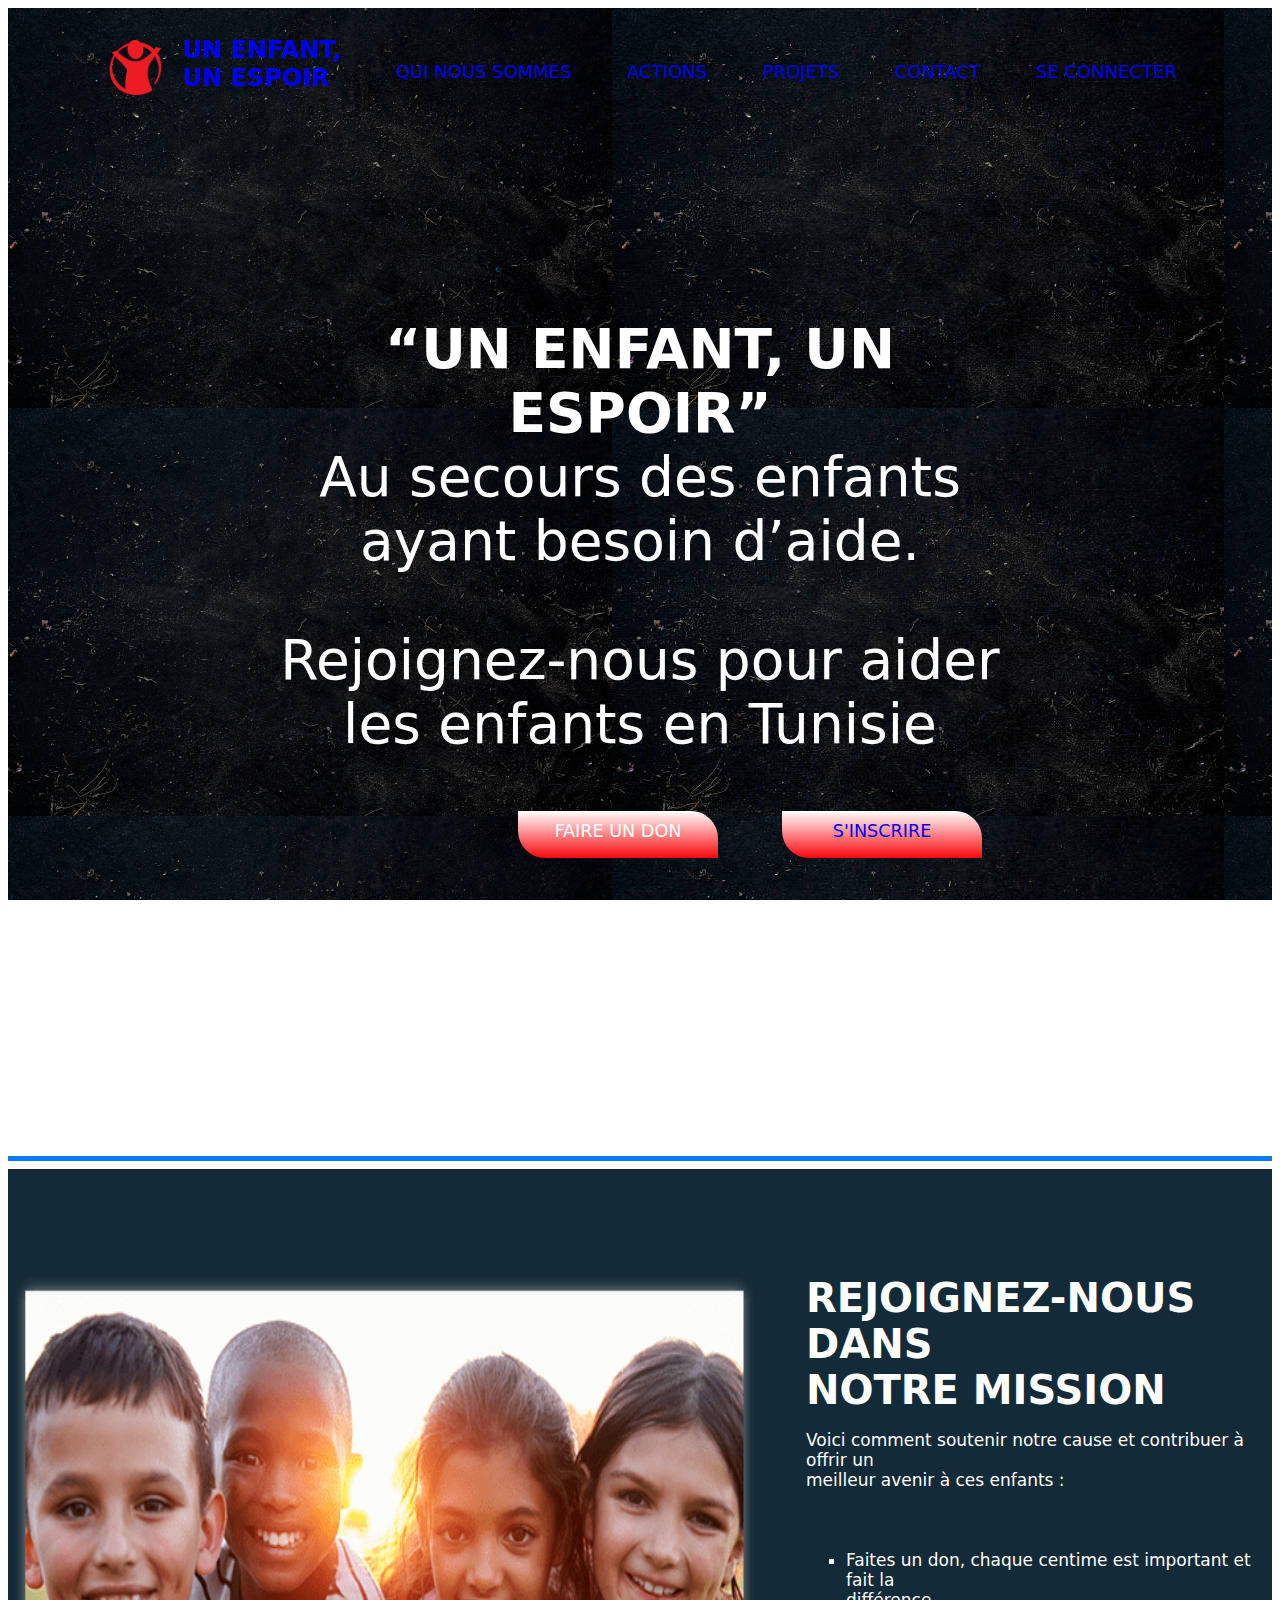
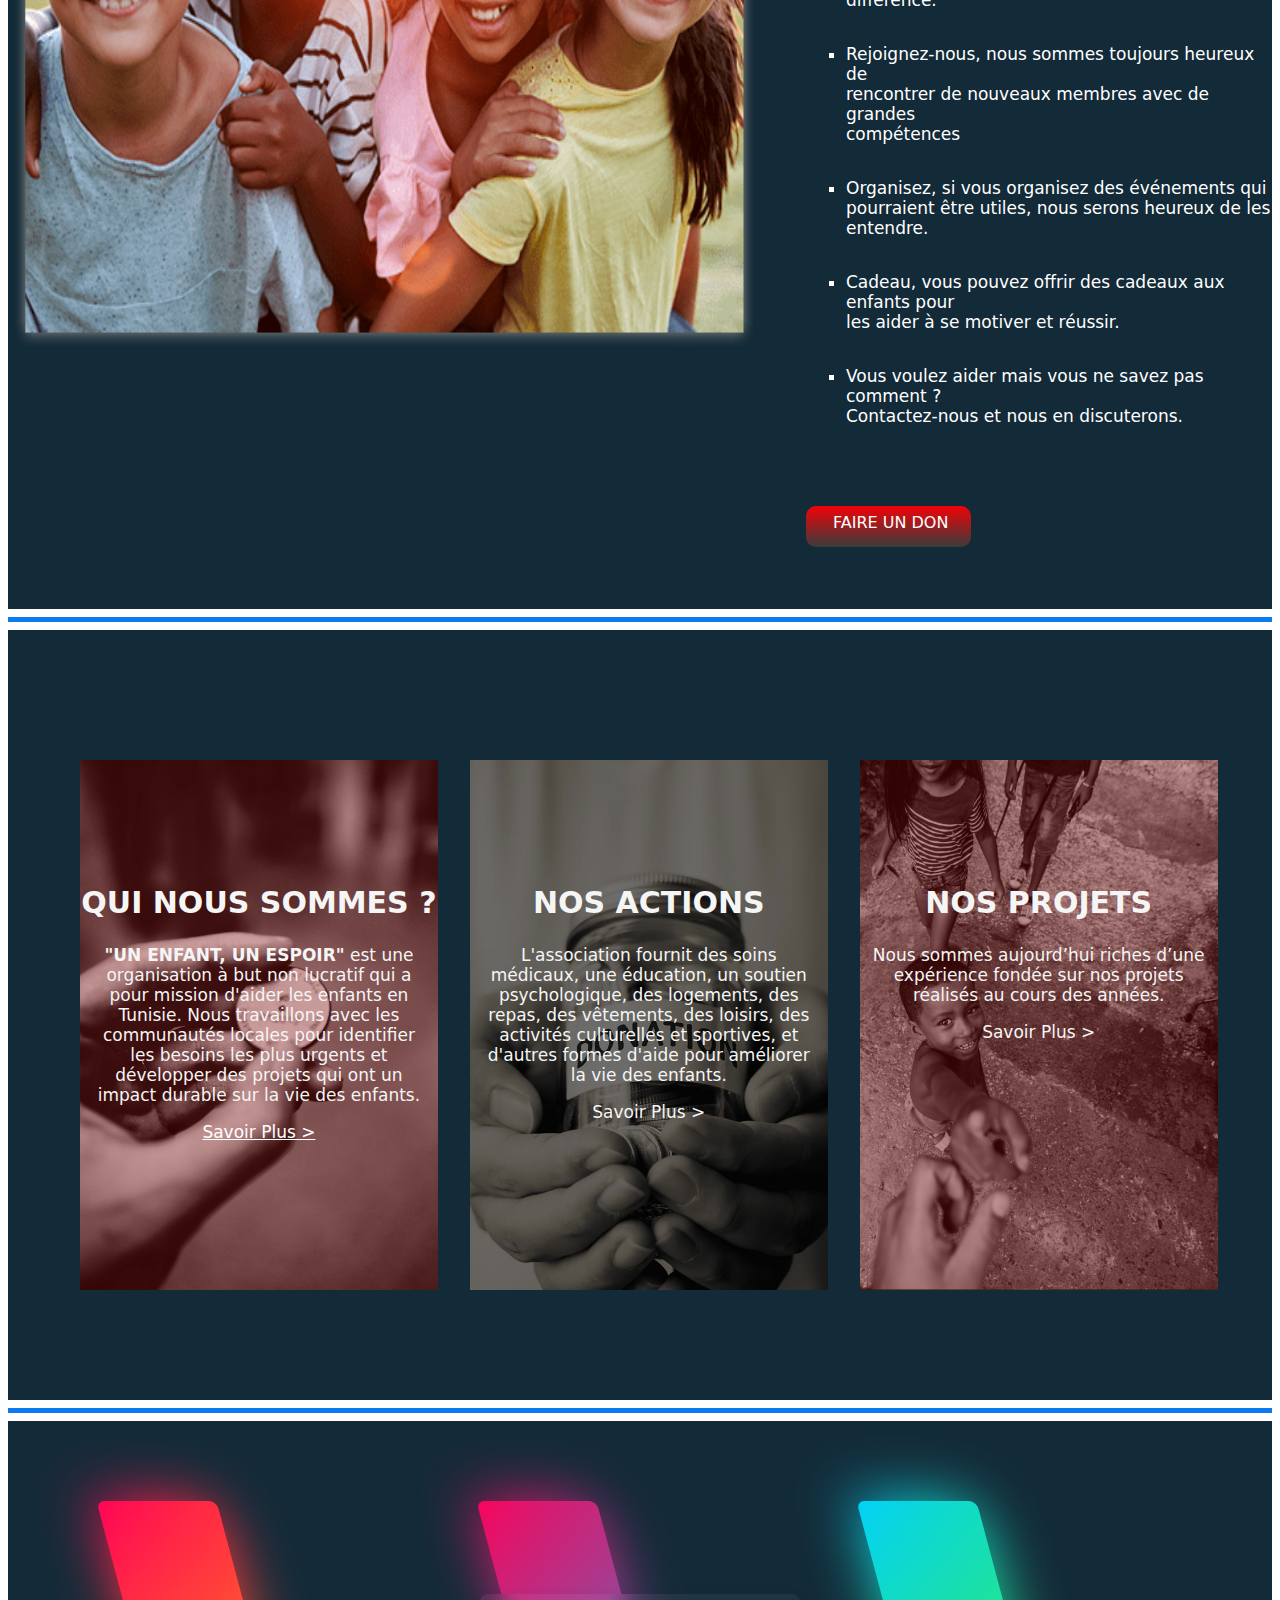
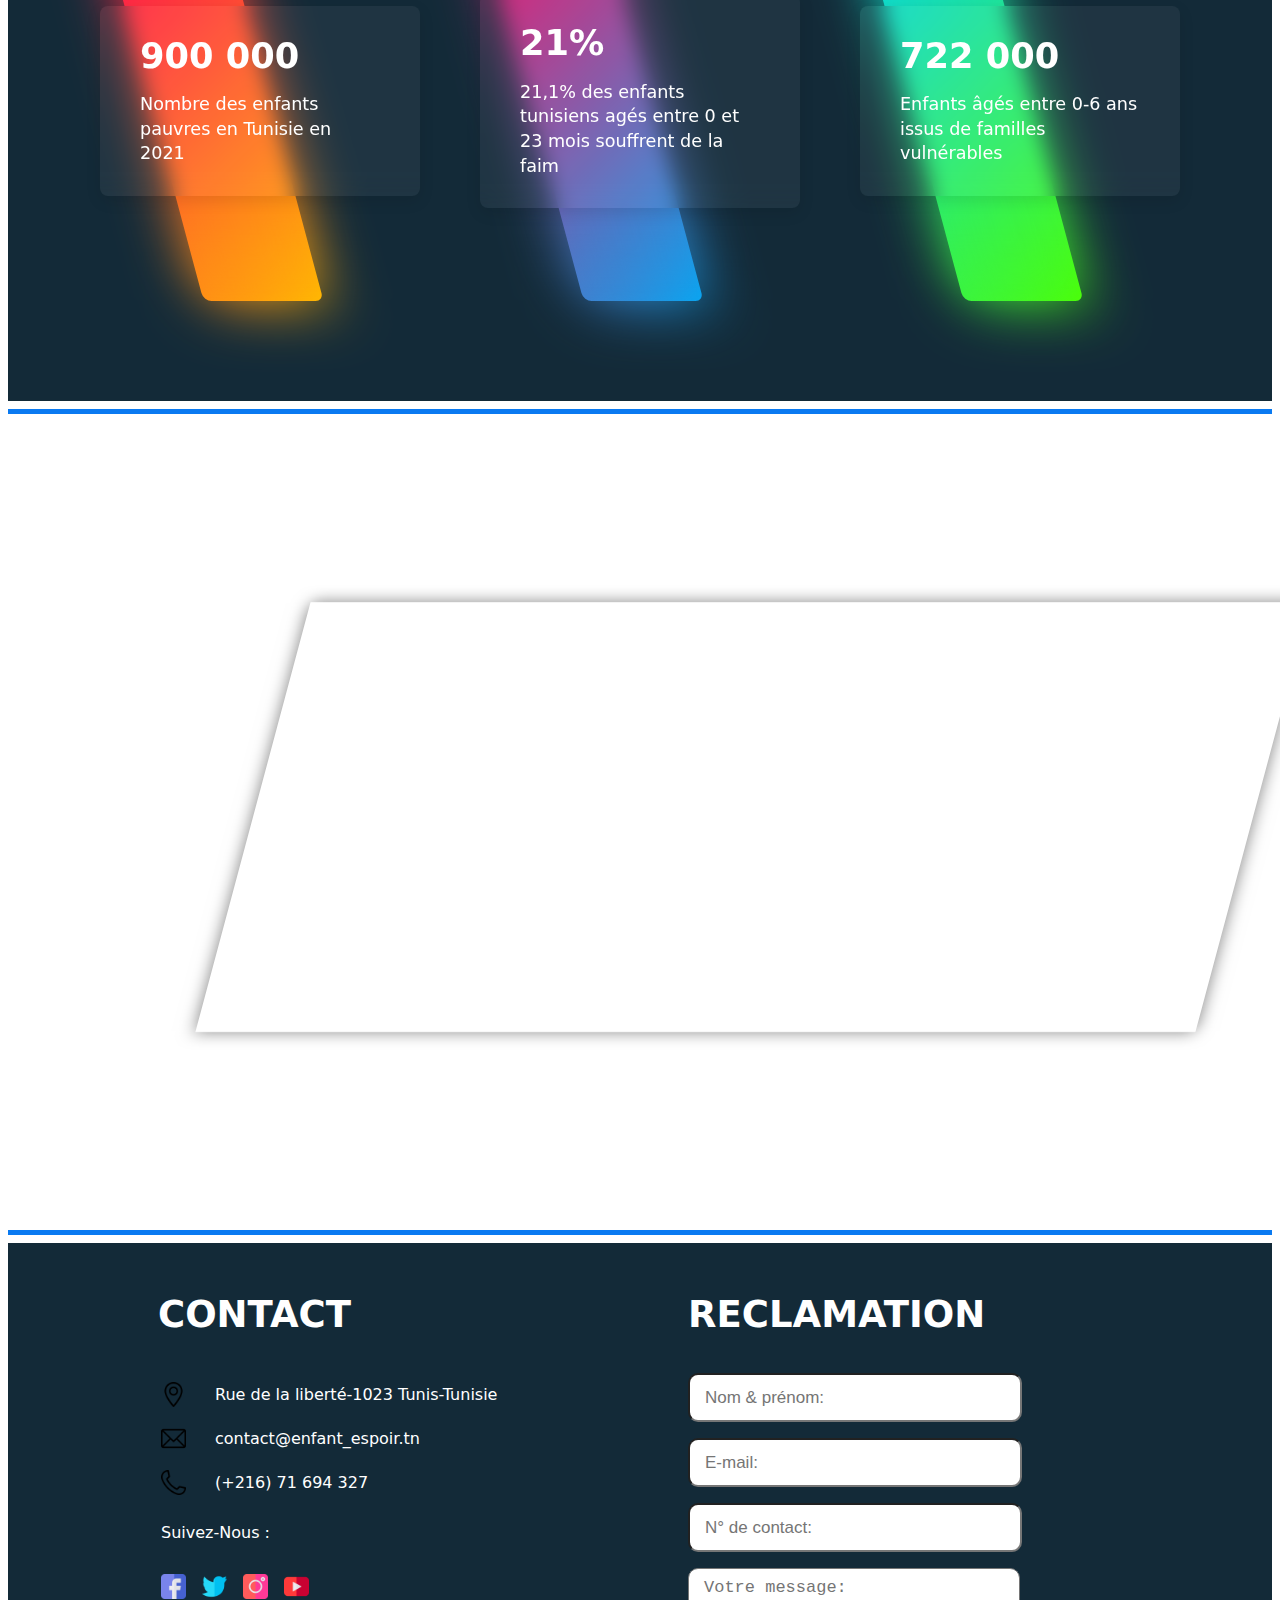
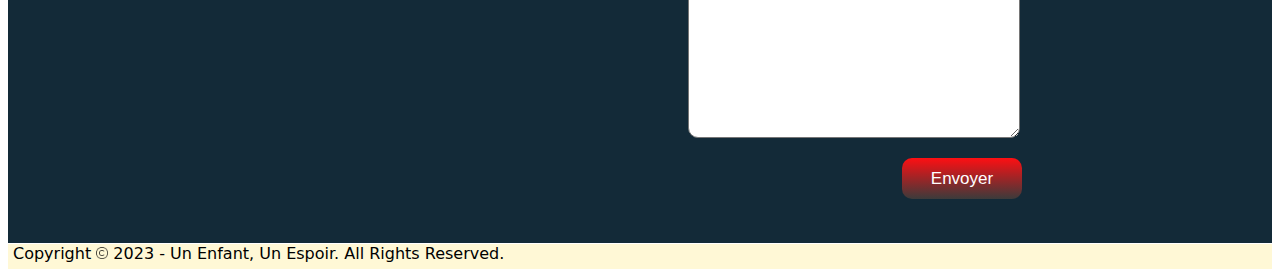
<file: index.html>
<!DOCTYPE html>
<html lang="fr" dir="ltr">
    <head>
        <title>Accueil</title>
        <meta charset="utf-8" />
        <link rel="stylesheet" href="style1.css">
        <link rel="stylesheet" href="style2.css">
    </head>
    <body class="page">
        <div class="header1">
            <div class="logo">
                <a href="index.html"><img src="logo.png" alt="logo" width="55px"></a>
            </div>
            <div class="title">
                <a href="index.html"><h2>UN ENFANT,<br/> UN ESPOIR</h2></a>
            </div>
            <div class="menu">
                <div class="flexbox_item"><a href="Qui_nous_sommes.html">QUI NOUS SOMMES</a></div>
                <div class="flexbox_item"><a href="actions.html">ACTIONS</a></div>
                <div class="flexbox_item"><a href="projets.html">PROJETS</a></div>
                <div class="flexbox_item"><a href="#ancre">CONTACT</a></div>
                <div class="flexbox_item"><a href="connexion.html">SE CONNECTER</a></div>
            </div>
            <div class="page_title1">
                <p><strong><span>“UN ENFANT, UN<br/> ESPOIR”</span></strong><br/>
                    Au secours des enfants<br/> ayant besoin d’aide.<br/></p>
                    <p>Rejoignez-nous pour aider<br/> les enfants en Tunisie</p>
            </div>
            <div class="flexbox">
                <div class="donation_box">FAIRE UN DON</div>
                <div class="donation_box"><a href="inscription.html">S'INSCRIRE</a></div>
            </div>
        </div>
        <hr size="5" color="#0A7AF1" noshade />
        <div class="mission">
            <div><img src="image.png" alt="enfants" style="width: 750px; height: 700px;" /></div>
            <div>
                <p><strong><span>REJOIGNEZ-NOUS DANS<br/> NOTRE MISSION</span></strong></p>
                <p style="font-size: 17px;">Voici comment soutenir notre cause et contribuer à offrir un<br/> meilleur avenir à ces enfants :</p>
                <ul type="square" class="miss_flex">
                    <li>Faites un don, chaque centime est important et fait la<br/> différence. </li>
                    <li>Rejoignez-nous, nous sommes toujours heureux de<br/> rencontrer de nouveaux membres avec de grandes<br/> compétences</li>
                    <li>Organisez, si vous organisez des événements qui<br/> pourraient être utiles, nous serons heureux de les<br/> entendre.</li>
                    <li>Cadeau, vous pouvez offrir des cadeaux aux enfants pour<br/> les aider à se motiver et réussir.</li>
                    <li>Vous voulez aider mais vous ne savez pas comment ?<br/> Contactez-nous et nous en discuterons.</li>
                </ul>
                <div class="donation_box1"><p style="padding-top: 7px; padding-left: 27px;">FAIRE UN DON</p></div>
            </div>
        </div>
        <hr size="5" color="#0A7AF1" noshade />
        <div class="bilan">
            <div class="flexbox1">
                <div class="item1">
                    <div id="couleur">
                    <div class="item_txt">
                        <h2>QUI NOUS SOMMES ?</h2>
                        <p><strong>"UN ENFANT, UN ESPOIR"</strong> est une<br/> organisation à but non lucratif qui a<br/> pour mission d'aider les enfants en<br/> Tunisie. Nous travaillons avec les<br/> communautés locales pour identifier<br/> les besoins les plus urgents et<br/> développer des projets qui ont un<br/> impact durable sur la vie des enfants.</p>
                        <p><a href="Qui_nous_sommes.html" style="color: white;">Savoir Plus ></a></p>
                    </div>
                </div>
                </div>
                <div class="item2">
                    <div id="couleur1">
                    <div class="item_txt">
                        <h2>NOS ACTIONS</h2>
                        <p>L'association fournit des soins<br/> médicaux, une éducation, un soutien<br/> psychologique, des logements, des<br/> repas, des vêtements, des loisirs, des<br/> activités culturelles et sportives, et<br/> d'autres formes d'aide pour améliorer<br/> la vie des enfants.</p>
                        <p>Savoir Plus ></p>
                    </div>
                    </div>
                </div>
                <div class="item3">
                    <div id="couleur">
                    <div class="item_txt">
                        <h2>NOS PROJETS</h2>
                        <p>Nous sommes aujourd’hui riches d’une<br/> expérience fondée sur nos projets<br/> réalisés au cours des années.</p>
                        <p>Savoir Plus ></p>
                    </div>
                    </div>
                </div>
            </div>
        </div>
        <hr size="5" color="#0A7AF1" noshade />
        <div class="statistique">
            <div class="stat_container">
                <div class="stat_box">
                    <span></span>
                    <div class="stat_content">
                        <p><strong>900 000</strong></p>
                        <p>Nombre des enfants pauvres en Tunisie en 2021</p>
                    </div>
                </div>
                <div class="stat_box">
                    <span></span>
                    <div class="stat_content">
                        <p><strong>21%</strong></p>
                        <p>21,1% des enfants tunisiens agés entre 0 et 23 mois souffrent de la faim</p>
                    </div>
                </div>
                <div class="stat_box">
                    <span></span>
                    <div class="stat_content">
                        <p><strong>722 000</strong></p>
                        <p>Enfants âgés entre 0-6 ans issus de familles vulnérables</p>
                    </div>
                </div>
            </div>
        </div>
        <hr size="5" color="#0A7AF1" noshade />
        <div class="quote">
            <div class="quote_box">
                <div class="quote_txt">
                    <p><strong>“Ce qui compte ce n'est pas ce que<br/> l'on donne, mais l'amour avec lequel<br/> on donne.”</strong></p>
                    <p>-Mother Theresa-</p>
                </div>
            </div>
        </div>
        <hr size="5" color="#0A7AF1" noshade />
        <a name="ancre"></a>
        <div class="contact">
            <div style="display: flex; justify-content: space-between;">
            <div class="contact_txt">
                <div style="font-size: 37px;  min-height: 80px;"><strong>CONTACT</strong></div>
                    <table>
                        <tr>
                            <td style="width: 50px; height: 40px;"><img src="adresse.png" alt="adresse" style="width: 25px;" ></td>
                            <td style="padding-bottom: 5px;">Rue de la liberté-1023 Tunis-Tunisie</td>
                        </tr>
                        <tr>
                            <td style="width: 50px; height: 40px;"><img src="email.png" alt="email" style="width: 25px;"></td>
                            <td style="padding-bottom: 5px;">contact@enfant_espoir.tn</td>
                        </tr>
                        <tr>
                            <td style="width: 50px; height: 40px;"><img src="telephone.png" alt="telephone" style="width: 25px;"></td>
                            <td style="padding-bottom: 5px;">(+216) 71 694 327</td>
                        </tr>
                    </table>
                    <div style="padding-left: 3px;">
                    <p>Suivez-Nous :</p>
                    <div style="display: flex; gap: 1em;">
                    <p><img src="facebook.png" alt="facebook" style="width: 25px;"></p>
                    <p><img src="twitter.png" alt="twitter" style="width: 25px;"></p>
                    <p><img src="instagram.png" alt="instagram" style="width: 25px;"></p>
                    <p><img src="youtube.png" alt="youtube" style="width: 25px;"></p>
                </div>
            </div>
                </div>
                <div class="reclamation_txt">
                    <div style="font-size: 37px;  min-height: 80px;"><strong>RECLAMATION</strong></div>
                    <div>
                        <form>
                            <div><input type="text" name="nom" placeholder="Nom & prénom:" /></div>
                            <div><input type="email" name="email" placeholder="E-mail:" /></div>
                            <div><input type="tel" name="numero" placeholder="N° de contact:" /></div>
                            <div><textarea name="commentaire" placeholder="Votre message:"></textarea></div>
                            <div><input type="submit" name="envoyer" value="Envoyer"></div>
                        </form>
                    </div>
                </div>
            </div>
            </div>
            <div class="copyright">
                <p>Copyright <img src="copyright.png" alt="copyright" style="width: 12px"> 2023 - Un Enfant, Un Espoir. All Rights Reserved.</p>
            </div>
    </body>
</html>
</file>
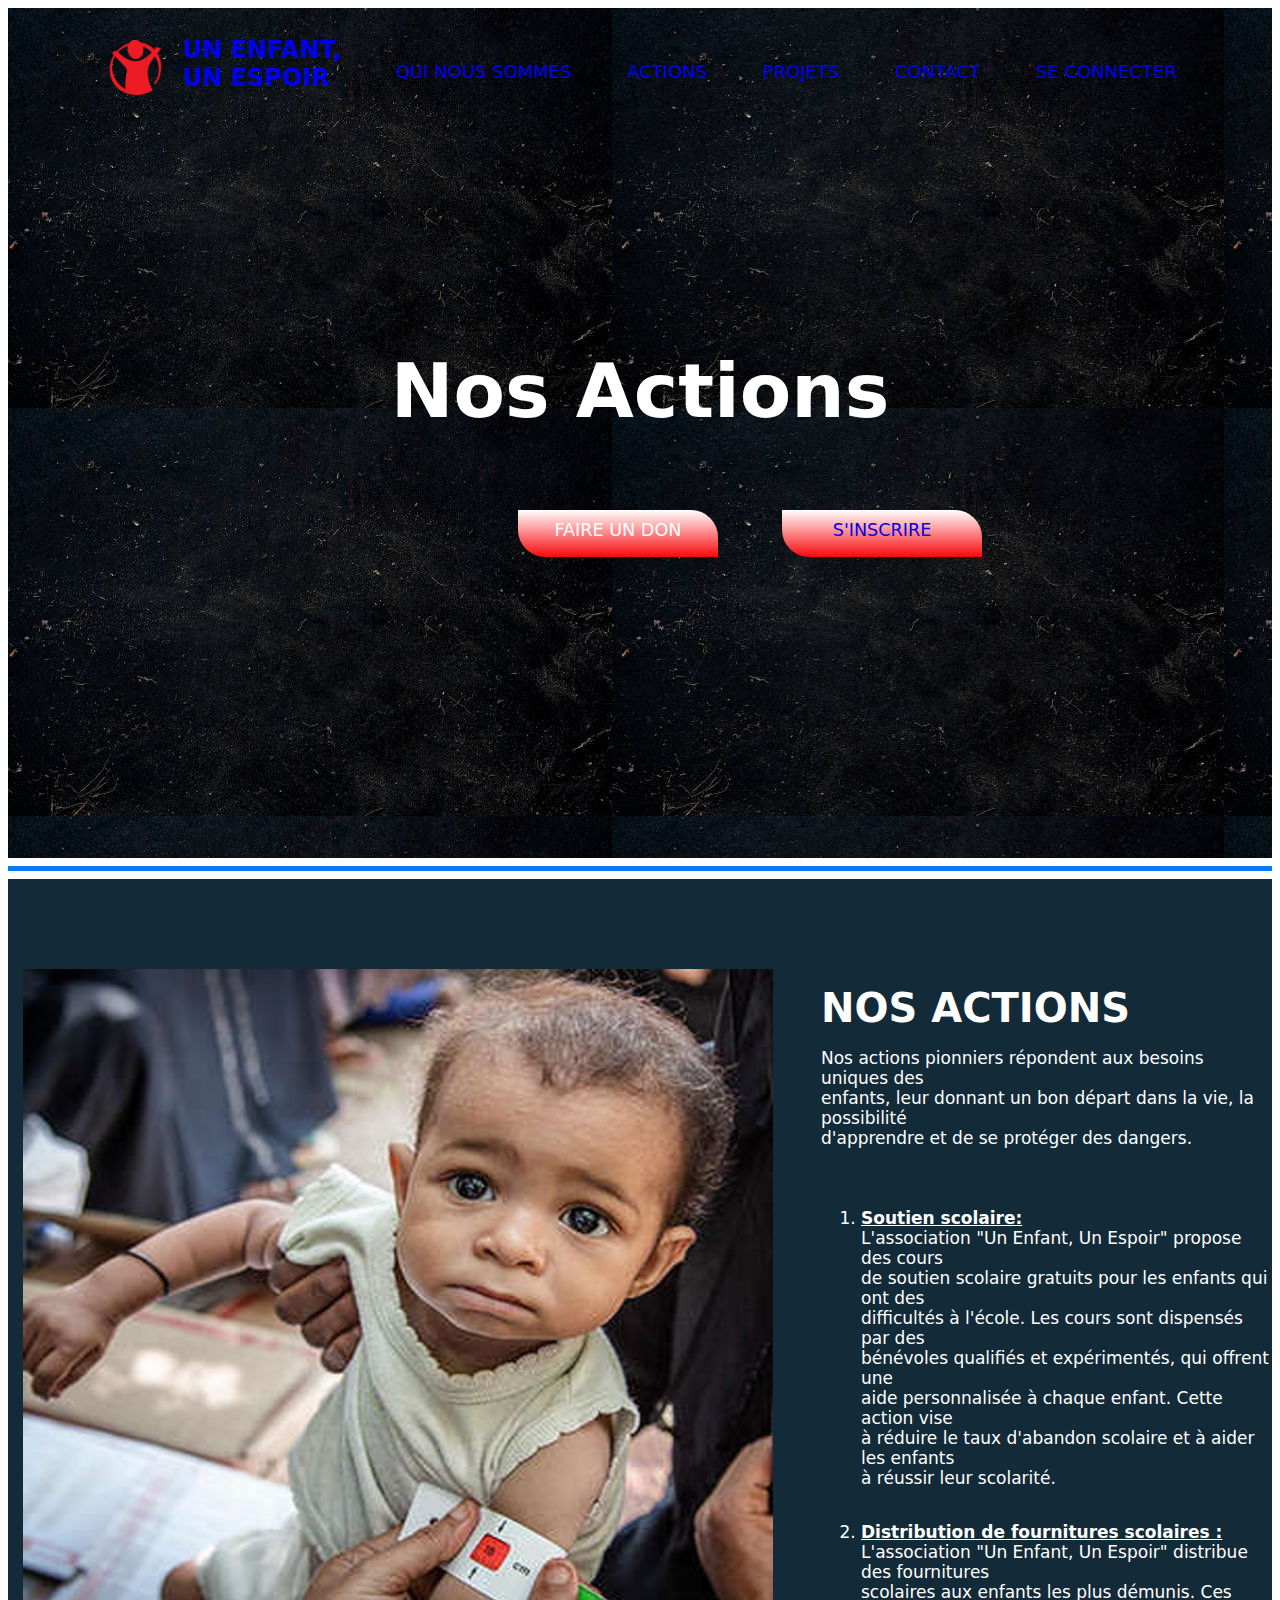
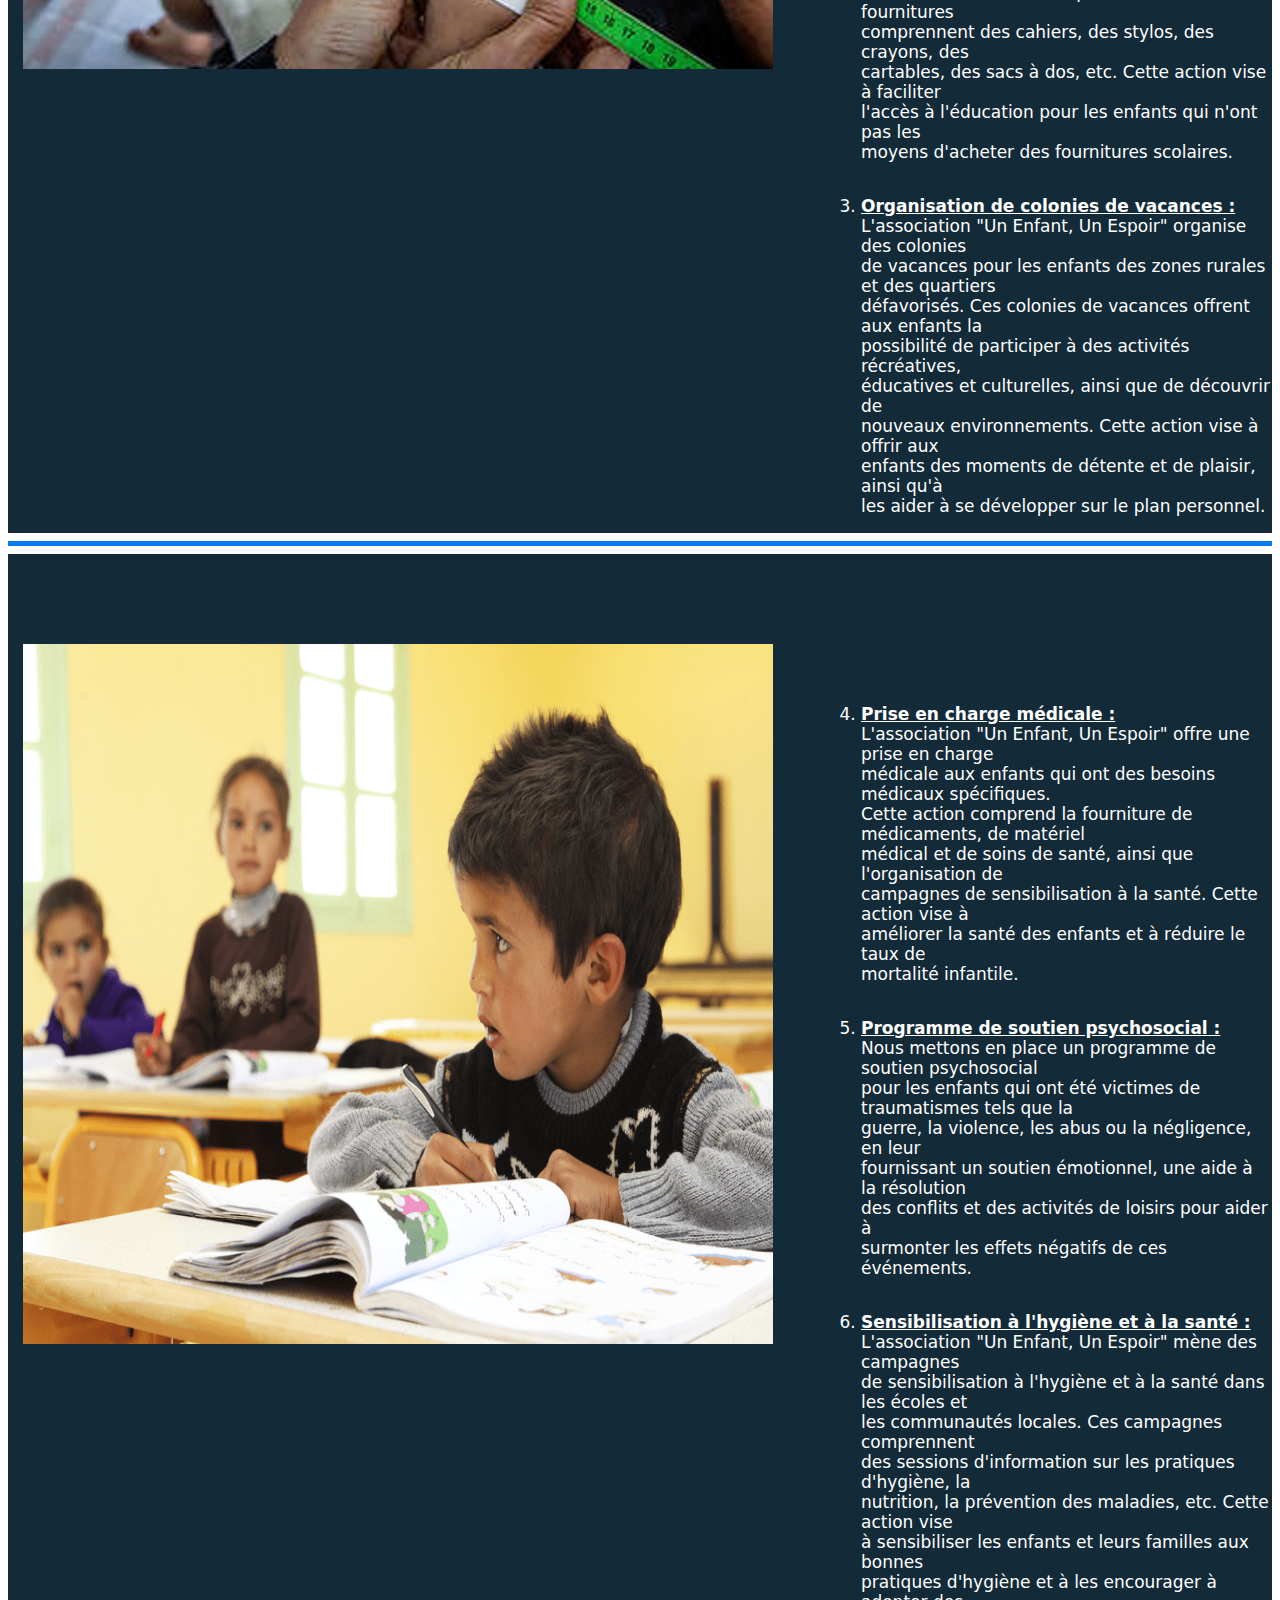
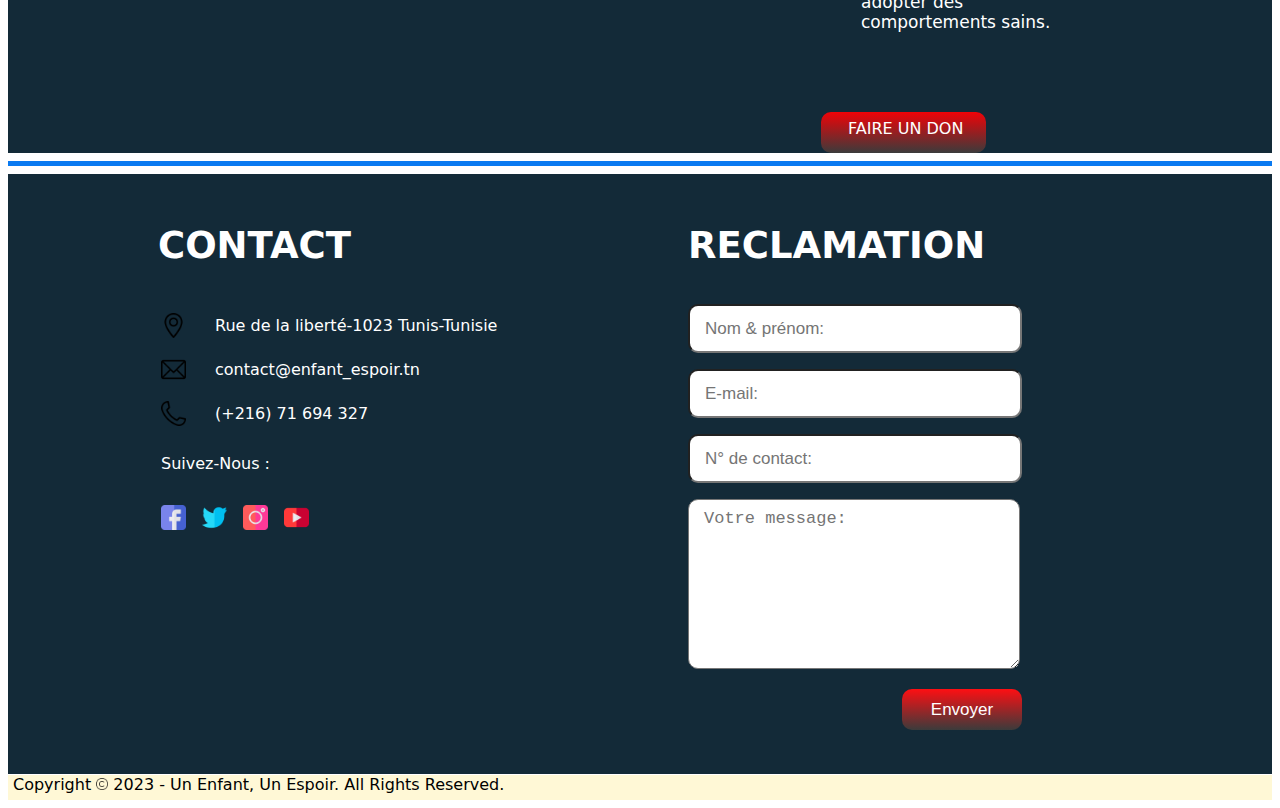
<file: actions.html>
<!DOCTYPE html>
<html lang="fr" dir="ltr">
    <head>
        <title>Actions</title>
        <meta charset="utf-8" />
        <link rel="stylesheet" href="style1.css">
        <link rel="stylesheet" href="style2.css">
    </head>
    <body class="page">
        <div class="header">
            <div class="logo">
                <a href="index.html"><img src="logo.png" alt="logo" width="55px"></a>
            </div>
            <div class="title">
                <a href="index.html"><h2>UN ENFANT,<br/> UN ESPOIR</h2></a>
            </div>
            <div class="menu">
                <div class="flexbox_item"><a href="Qui_nous_sommes.html">QUI NOUS SOMMES</a></div>
                <div class="flexbox_item"><a href="actions.html">ACTIONS</a></div>
                <div class="flexbox_item"><a href="projets.html">PROJETS</a></div>
                <div class="flexbox_item"><a href="#ancre">CONTACT</a></div>
                <div class="flexbox_item"><a href="connexion.html">SE CONNECTER</a></div>
            </div>
            <div class="page_title">
                <p><strong>Nos Actions</strong></p>
            </div>
            <div class="flexbox">
                <div class="donation_box">FAIRE UN DON</div>
                <div class="donation_box"><a href="inscription.html">S'INSCRIRE</a></div>
            </div>
        </div>
        <hr size="5" color="#0A7AF1" noshade />
        <div class="mission">
            <div><img src="image_action1.jpg" alt="enfants" style="width: 750px; height: 700px; padding-left: 15px;" /></div>
            <div>
                <p><strong><span>NOS ACTIONS</span></strong></p>
                <p style="font-size: 17px;">Nos actions pionniers répondent aux besoins uniques des<br/> enfants, leur donnant un bon départ dans la vie, la possibilité<br/> d'apprendre et de se protéger des dangers.</p>
                <ol class="miss_flex">
                    <li><span>Soutien scolaire:</span><br/> L'association "Un Enfant, Un Espoir" propose des cours<br/> de soutien scolaire gratuits pour les enfants qui ont des<br/> difficultés à l'école. Les cours sont dispensés par des<br/> bénévoles qualifiés et expérimentés, qui offrent une<br/> aide personnalisée à chaque enfant. Cette action vise<br/> à réduire le taux d'abandon scolaire et à aider les enfants<br/> à réussir leur scolarité. </li>
                    <li><span>Distribution de fournitures scolaires :</span><br/> L'association "Un Enfant, Un Espoir" distribue des fournitures<br/> scolaires aux enfants les plus démunis. Ces fournitures<br/> comprennent des cahiers, des stylos, des crayons, des<br/> cartables, des sacs à dos, etc. Cette action vise à faciliter<br/> l'accès à l'éducation pour les enfants qui n'ont pas les<br/> moyens d'acheter des fournitures scolaires.</li>
                    <li><span>Organisation de colonies de vacances :</span><br/> L'association "Un Enfant, Un Espoir" organise des colonies<br/> de vacances pour les enfants des zones rurales et des quartiers<br/> défavorisés. Ces colonies de vacances offrent aux enfants la<br/> possibilité de participer à des activités récréatives,<br/> éducatives et culturelles, ainsi que de découvrir de<br/> nouveaux environnements. Cette action vise à offrir aux<br/> enfants des moments de détente et de plaisir, ainsi qu'à<br/> les aider à se développer sur le plan personnel.</li>
                </ol>
            </div>
        </div>
        <hr size="5" color="#0A7AF1" noshade />
        <div class="mission">
            <div><img src="image_action2.png" alt="enfants" style="width: 750px; height: 700px; padding-left: 15px;" /></div>
            <div>
                <ol class="miss_flex" start="4">
                    <li><span>Prise en charge médicale :</span><br/> L'association "Un Enfant,  Un Espoir" offre une prise en charge<br/> médicale aux enfants  qui ont des besoins médicaux spécifiques.<br/> Cette action comprend la fourniture de médicaments, de matériel<br/>  médical et de soins de santé, ainsi que l'organisation de<br/>  campagnes de sensibilisation à la santé. Cette action vise à<br/>  améliorer la santé des enfants et à réduire le taux de<br/>  mortalité infantile.</li>
                    <li><span>Programme de soutien psychosocial :</span><br/> Nous mettons  en place un programme de soutien psychosocial<br/> pour les  enfants qui ont été victimes de traumatismes tels que la<br/>  guerre, la violence, les abus ou la négligence, en leur<br/>  fournissant un soutien émotionnel, une aide à la résolution<br/>  des conflits et des activités de loisirs pour aider à<br/>  surmonter les effets négatifs de ces événements.</li>
                    <li><span>Sensibilisation à l'hygiène et à la santé :</span><br/>  L'association "Un Enfant, Un Espoir" mène des campagnes<br/>  de sensibilisation à l'hygiène et à la santé dans les écoles et<br/>  les communautés locales. Ces campagnes comprennent<br/>  des sessions d'information sur les pratiques d'hygiène, la<br/>  nutrition, la prévention des maladies, etc. Cette action vise<br/>  à sensibiliser les enfants et leurs familles aux bonnes<br/>  pratiques d'hygiène et à les encourager à adopter des<br/>  comportements sains.</li>
                </ol>
                <div class="donation_box1"><p style="padding-top: 7px; padding-left: 27px;">FAIRE UN DON</p></div>
            </div>
        </div>
        <hr size="5" color="#0A7AF1" noshade />
        <a name="ancre"></a>
        <div class="contact">
            <div style="display: flex; justify-content: space-between;">
            <div class="contact_txt">
                <div style="font-size: 37px;  min-height: 80px;"><strong>CONTACT</strong></div>
                    <table>
                        <tr>
                            <td style="width: 50px; height: 40px;"><img src="adresse.png" alt="adresse" style="width: 25px;" ></td>
                            <td style="padding-bottom: 5px;">Rue de la liberté-1023 Tunis-Tunisie</td>
                        </tr>
                        <tr>
                            <td style="width: 50px; height: 40px;"><img src="email.png" alt="email" style="width: 25px;"></td>
                            <td style="padding-bottom: 5px;">contact@enfant_espoir.tn</td>
                        </tr>
                        <tr>
                            <td style="width: 50px; height: 40px;"><img src="telephone.png" alt="telephone" style="width: 25px;"></td>
                            <td style="padding-bottom: 5px;">(+216) 71 694 327</td>
                        </tr>
                    </table>
                    <div style="padding-left: 3px;">
                    <p>Suivez-Nous :</p>
                    <div style="display: flex; gap: 1em;">
                    <p><img src="facebook.png" alt="facebook" style="width: 25px;"></p>
                    <p><img src="twitter.png" alt="twitter" style="width: 25px;"></p>
                    <p><img src="instagram.png" alt="instagram" style="width: 25px;"></p>
                    <p><img src="youtube.png" alt="youtube" style="width: 25px;"></p>
                </div>
            </div>
                </div>
                <div class="reclamation_txt">
                    <div style="font-size: 37px;  min-height: 80px;"><strong>RECLAMATION</strong></div>
                    <div>
                        <form>
                            <div><input type="text" name="nom" placeholder="Nom & prénom:" /></div>
                            <div><input type="email" name="email" placeholder="E-mail:" /></div>
                            <div><input type="tel" name="numero" placeholder="N° de contact:" /></div>
                            <div><textarea name="commentaire" placeholder="Votre message:"></textarea></div>
                            <div><input type="submit" name="envoyer" value="Envoyer"></div>
                        </form>
                    </div>
                </div>
            </div>
            </div>
            <div class="copyright">
                <p>Copyright <img src="copyright.png" alt="copyright" style="width: 12px"> 2023 - Un Enfant, Un Espoir. All Rights Reserved.</p>
            </div>
    </body>
</html>
</file>
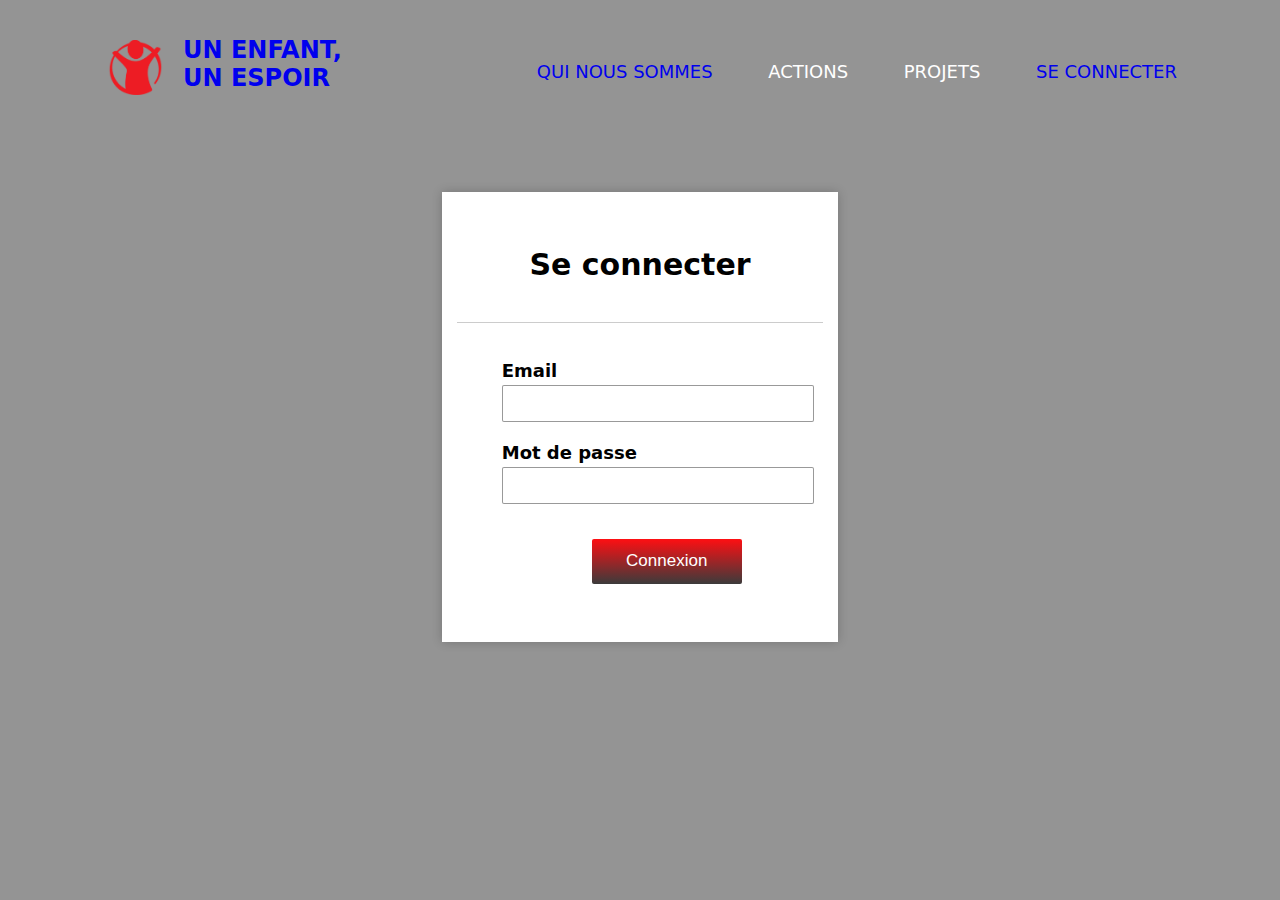
<file: connexion.html>
<!DOCTYPE html>
<html lang="fr" dir="ltr">
    <head>
        <title>Connexion</title>
        <meta charset="utf-8" />
        <link rel="stylesheet" href="style1.css">
        <link rel="stylesheet" href="style3.css">
        <link rel="stylesheet" href="style4.css">
    </head>
    <body class="page3" vlink="white">
        <div style="color: white;">
        <div class="logo">
            <a href="index.html"><img src="logo.png" alt="logo" width="55px"></a>
        </div>
        <div class="title">
            <a href="index.html"><h2>UN ENFANT,<br/> UN ESPOIR</h2></a>
        </div>
        <div class="menu">
            <div class="flexbox_item"><a href="Qui_nous_sommes.html">QUI NOUS SOMMES</a></div>
            <div class="flexbox_item">ACTIONS</div>
            <div class="flexbox_item">PROJETS</div>
            <div class="flexbox_item"><a href="connexion.html">SE CONNECTER</a></div>
        </div>
    </div>
        <div class="form_connex">
            <form name="connexion" method="post">
                <div><h4>Se connecter</h4>
                <hr>
                </div>
                <div class="login_field">
                <div class="donnee">
                    <label for="email"><strong>Email</strong></label>
                    <input type="email" name="email" id="email">
                </div>
                <div class="donnee">
                    <label for="password"><strong>Mot de passe</strong></label>
                    <input type="password" name="password" id="password">
                </div>
                <input type="submit" name="login" value="Connexion">
            </div>
        </div>
    </body>
</html>
</file>
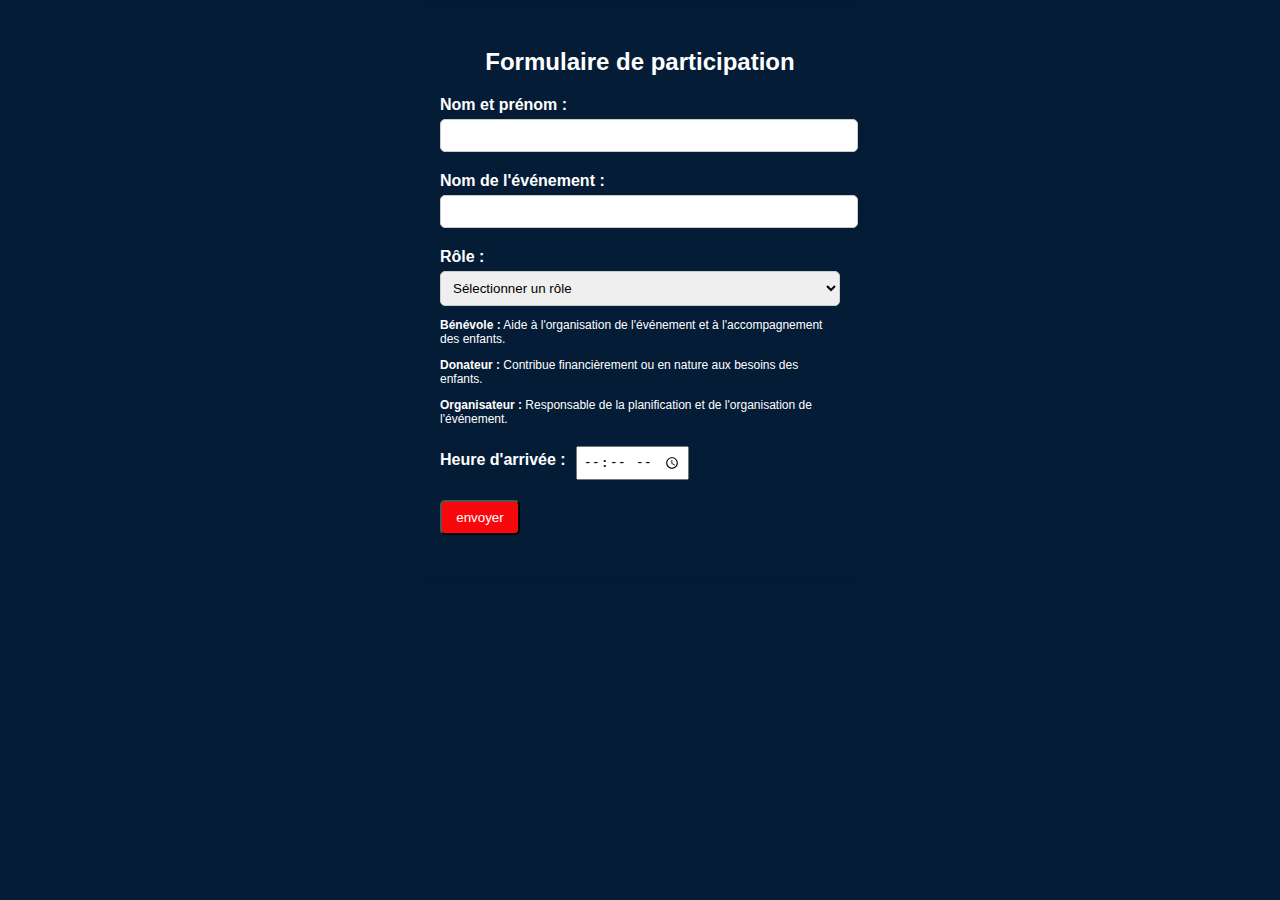
<file: formulaire evenement.html>
<!DOCTYPE html>
<html>
<head>
  <title>Formulaire de participation à l'événement de don</title>
  <style>
    body {
      font-family: Arial, sans-serif;
      background-color: #041c36;
    }

    .container {
      max-width: 400px;
      margin: 0 auto;
      padding: 20px;
      background-color: #041c36;
      border-radius: 5px;
      box-shadow: 0px 0px 10px rgba(0, 0, 0, 0.1);
    }

    .container h2 {
      text-align: center;
      margin-bottom: 20px;
    }

    .form-group {
      margin-bottom: 20px;
    }

    .form-group label {
      display: block;
      margin-bottom: 5px;
      font-weight: bold;
      color: #ffffff;
    }

    .form-group input[type="text"],
    .form-group select {
      width: 100%;
      padding: 8px;
      border-radius: 5px;
      border: 1px solid #ccc;
    }

    .form-group select {
      height: 35px;
    }

    .form-group .role-description {
      font-size: 12px;
      margin-top: 5px;
    }

    .form-group .arrival-time {
      display: flex;
      align-items: center;
    }

    .form-group .arrival-time label {
      margin-right: 10px;
    }

    .form-group .arrival-time input[type="time"] {
      padding: 5px;
    }

    .form-group .arrival-time input[type="time"]::-webkit-inner-spin-button,
    .form-group .arrival-time input[type="time"]::-webkit-outer-spin-button {
      -webkit-appearance: none;
      margin: 0;
    }

  
    h2 {
  text-align: center;
  margin-bottom: 20px;
  color: #ffffff;

}
.role-description {
 
  color: #ffffff;

}
.form-group input[type="submit"] {
  background-color: #F8080C;
  color: #ffffff;
  cursor: pointer;
  width : 20%;
  border-radius: 5px;
  padding: 8px;

}
.form-group input[type="submit"]:hover {
  background-color:#F8080C;
}
  </style>
</head>
<body>
  <div class="container">
    <h2>Formulaire de participation</h2>
    <form>
      <div class="form-group">
        <label for="name">Nom et prénom :</label>
        <input type="text" id="name" name="name" required>
      </div>
      <div class="form-group">
        <label for="eventname">Nom de l'événement :</label>
        <input type="text" id="eventname" name="eventname" required>
      </div>

      <div class="form-group">
        <label for="role">Rôle :</label>
        <select id="role" name="role" required>
          <option value="">Sélectionner un rôle</option>
          <option value="bénévole">Bénévole</option>
          <option value="donateur">Donateur</option>
          <option value="organisateur">Organisateur</option>
        </select>
        <div class="role-description">
          <!-- Description des rôles -->
          <p><strong>Bénévole :</strong> Aide à l'organisation de l'événement et à l'accompagnement des enfants.</p>
          <p><strong>Donateur :</strong> Contribue financièrement ou en nature aux besoins des enfants.</p>
          <p><strong>Organisateur :</strong> Responsable de la planification et de l'organisation de l'événement.</p>
        </div>
      </div>

      <div class="form-group">
        <div class="arrival-time">
          <label for="arrival-time">Heure d'arrivée :</label>
          <input type="time" id="arrival-time" name="arrival-time" required>
        </div>
      </div>
      <div class="form-group">
        <input type="submit" value="envoyer" style="color: #ffffff ;">
        
      </div>
    
    </form>
  </div>
</body>
</html>
</file>
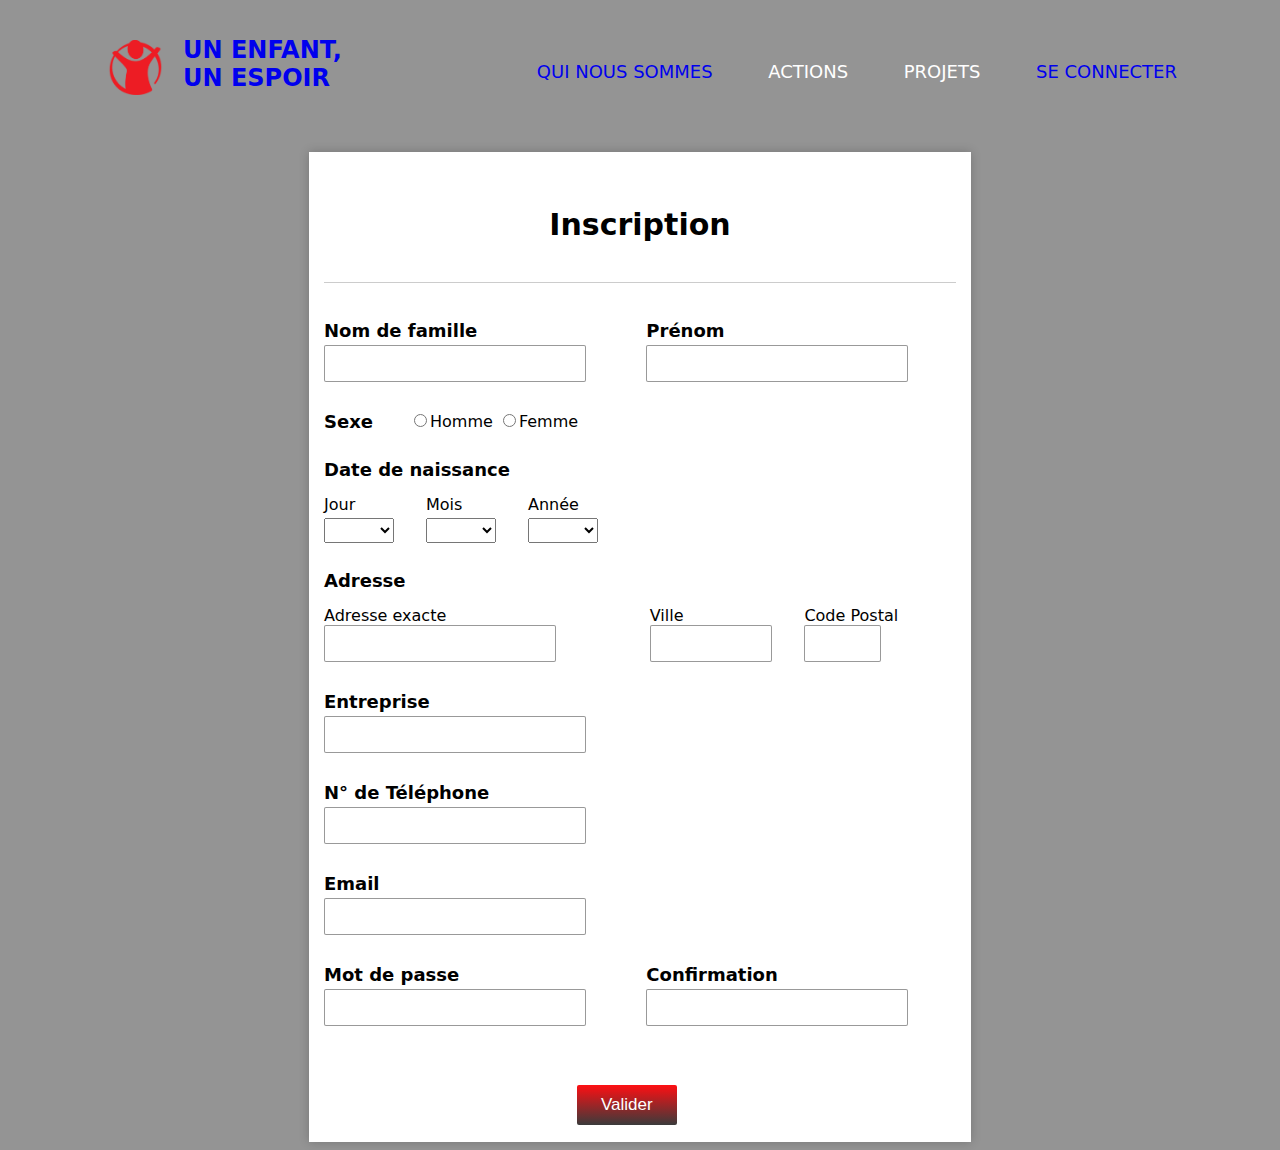
<file: inscription.html>
<!DOCTYPE html>
<html lang="fr" dir="ltr">
    <head>
        <title>Inscription</title>
        <meta charset="utf-8" />
        <link rel="stylesheet" href="style1.css">
        <link rel="stylesheet" href="style3.css">
    </head>
    <body class="page3" vlink="white">
        <div style="color: white;">
        <div class="logo">
            <a href="index.html"><img src="logo.png" alt="logo" width="55px"></a>
        </div>
        <div class="title">
            <a href="index.html"><h2>UN ENFANT,<br/> UN ESPOIR</h2></a>
        </div>
        <div class="menu">
            <div class="flexbox_item"><a href="Qui_nous_sommes.html">QUI NOUS SOMMES</a></div>
            <div class="flexbox_item">ACTIONS</div>
            <div class="flexbox_item">PROJETS</div>
            <div class="flexbox_item"><a href="connexion.html">SE CONNECTER</a></div>
        </div>
    </div>
        <div class="form_inscri">
            <form name="inscription" method="post">
                <div><h4>Inscription</h4>
                <hr>
                </div>
                <div class="name_field">
                    <div>
                        <label for="nom"><strong>Nom de famille</strong></label>
                        <input type="text" name="nom" id="nom">
                    </div>
                    <div>
                        <label for="prenom"><strong>Prénom</strong></label>
                        <input type="text" name="prenom" id="prenom">
                    </div>
                </div>
                <div class="sexe">
                    <div><label><strong>Sexe</strong></label></div>
                    <div style="font-size: 16px;">
                        <input type="radio" name="sexe" id="homme">Homme
                        <input type="radio" name="sexe" id="femme">Femme
                    </div>
                </div>
                <div>
                    <label><strong>Date de naissance</strong></label>
                    <div class="date_naiss">
                    <div>
                    <label>Jour</label>
                    <select name="jour">
                        <option></option>
                        <option value="1">1</option>
                        <option value="2">2</option>
                        <option value="3">3</option>
                        <option value="4">4</option>
                        <option value="5">5</option>
                        <option value="6">6</option>
                        <option value="7">7</option>
                        <option value="8">8</option>
                        <option value="9">9</option>
                        <option value="10">10</option>
                        <option value="11">11</option>
                        <option value="12">12</option>
                        <option value="13">13</option>
                        <option value="14">14</option>
                        <option value="15">15</option>
                        <option value="16">16</option>
                        <option value="17">17</option>
                        <option value="18">18</option>
                        <option value="19">19</option>
                        <option value="20">20</option>
                        <option value="21">21</option>
                        <option value="22">22</option>
                        <option value="23">23</option>
                        <option value="24">24</option>
                        <option value="25">25</option>
                        <option value="26">26</option>
                        <option value="27">27</option>
                        <option value="28">28</option>
                        <option value="29">29</option>
                        <option value="30">30</option>
                        <option value="31">31</option>
                    </select>
            </div>
            <div>
                <label>Mois</label>
                    <select name="mois">
                        <option></option>
                        <option value="Janvier">Janvier</option>
                        <option value="Février">Février</option>
                        <option value="Mars">Mars</option>
                        <option value="Avril">Avril</option>
                        <option value="Mai">Mai</option>
                        <option value="Juin">Juin</option>
                        <option value="Juillet">Juillet</option>
                        <option value="Aout">Aout</option>
                        <option value="Septembre">Septembre</option>
                        <option value="Octobre">Octobre</option>
                        <option value="Novembre">Novembre</option>
                        <option value="Décembre">Décembre</option>
                    </select>
            </div>
            <div>
                <label>Année</label>
                    <select name="Année">
                        <option></option>
                        <option value="2023">2023</option>
                        <option value="2022">2022</option>
                        <option value="2021">2021</option>
                        <option value="2020">2020</option>
                        <option value="2019">2019</option>
                        <option value="2018">2018</option>
                        <option value="2017">2017</option>
                        <option value="2016">2016</option>
                        <option value="2015">2015</option>
                        <option value="2014">2014</option>
                        <option value="2013">2013</option>
                        <option value="2012">2012</option>
                        <option value="2011">2011</option>
                        <option value="2010">2010</option>
                        <option value="2009">2009</option>
                        <option value="2008">2008</option>
                        <option value="2007">2007</option>
                        <option value="2006">2006</option>
                        <option value="2005">2005</option>
                        <option value="2004">2004</option>
                        <option value="2003">2003</option>
                        <option value="2002">2002</option>
                        <option value="2001">2001</option>
                        <option value="2000">2000</option>
                        <option value="1999">1999</option>
                        <option value="1998">1998</option>
                        <option value="1997">1997</option>
                        <option value="1996">1996</option>
                        <option value="1995">1995</option>
                        <option value="1994">1994</option>
                        <option value="1993">1993</option>
                        <option value="1992">1992</option>
                        <option value="1991">1991</option>
                        <option value="1990">1990</option>
                        <option value="1989">1989</option>
                        <option value="1988">1988</option>
                        <option value="1987">1987</option>
                        <option value="1986">1986</option>
                        <option value="1985">1985</option>
                        <option value="1984">1984</option>
                        <option value="1983">1983</option>
                        <option value="1982">1982</option>
                        <option value="1981">1981</option>
                        <option value="1980">1980</option>
                        <option value="1979">1979</option>
                        <option value="1978">1978</option>
                        <option value="1977">1977</option>
                        <option value="1976">1976</option>
                        <option value="1975">1975</option>
                        <option value="1974">1974</option>
                        <option value="1973">1973</option>
                        <option value="1972">1972</option>
                        <option value="1971">1971</option>
                        <option value="1970">1970</option>
                    </select>
                </div>
            </div>
        </div>
            <div>
                <label><strong>Adresse</strong></label>
                <div class="address_field">
                    <div>
                    <label for="adresse">Adresse exacte</label>
                    <input type="text" name="adresse" id="adresse">
                    </div>
                    <div>
                    <label for="ville">Ville</label>
                    <input type="text" name="ville" id="ville">
                    </div>
                    <div>
                    <label for="code_postal">Code Postal</label>
                    <input type="text" name="code_postal" id="code_postal">
                    </div>
                </div>
                </div>
                <div class="donnee">
                <label for="entreprise"><strong>Entreprise</strong></label>
                <input type="text" name="entreprise" id="entreprise">
                </div>
                <div class="donnee">
                <label for="telephone"><strong>N° de Téléphone</strong></label>
                <input type="tel" name="telephone" id="telephone">
                </div>
                <div class="donnee">
                <label for="email"><strong>Email</strong></label>
                <input type="email" name="email" id="email">
                </div>
                <div class="name_field">
                    <div>
                    <label for="password"><strong>Mot de passe</strong></label>
                    <input type="password" name="password" id="password">
                    </div>
                    <div>
                    <label for="confirmation"><strong>Confirmation</strong></label>
                    <input type="password" name="confirmation" id="confirmation">
                    </div>
                </div>
                <input type="submit" name="valider" value="Valider">
            </form>
        </div>
    </body>
</html>
</file>
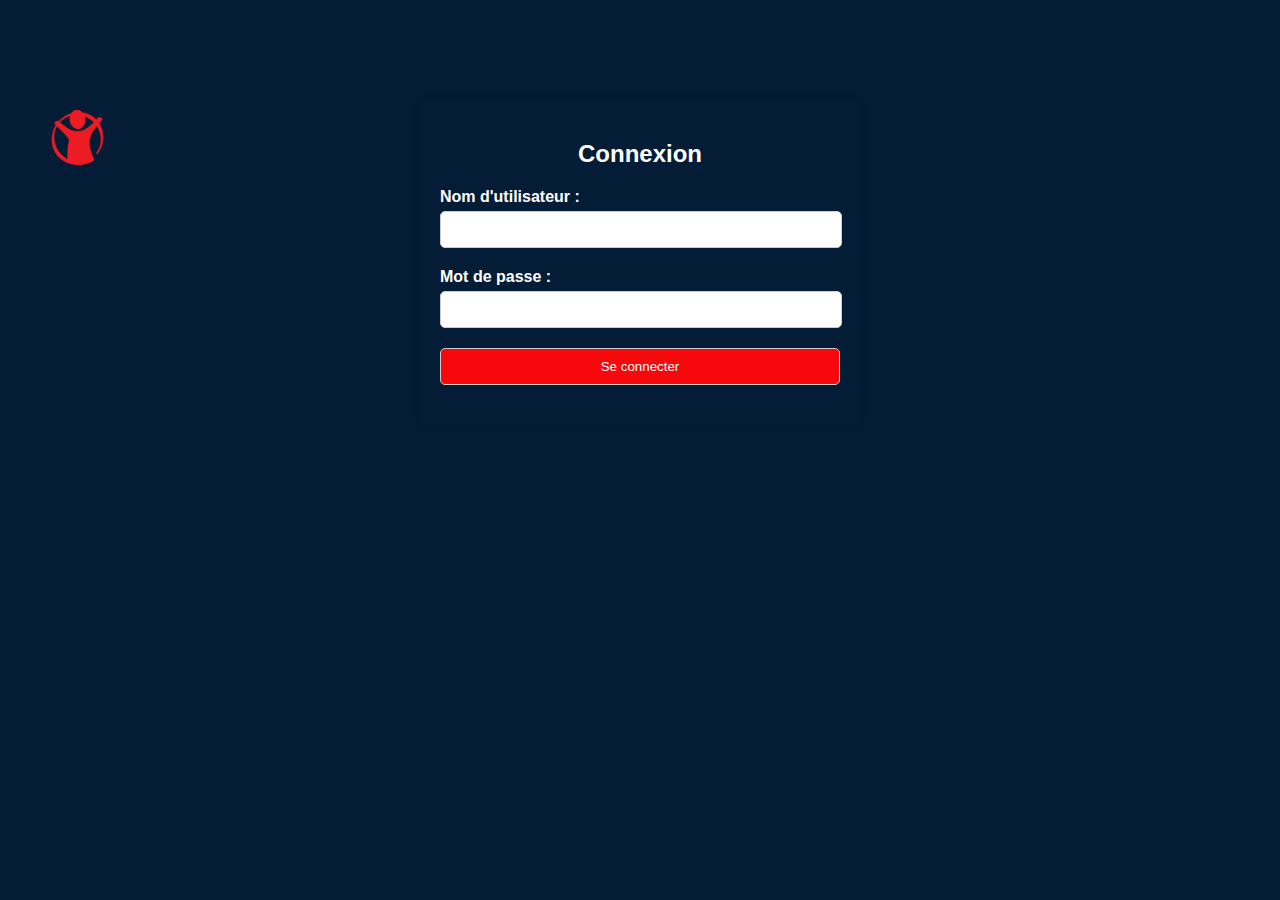
<file: login.html>
<!DOCTYPE html>
<html>
<head>
  <title>Formulaire de connexion</title>
  <link rel="stylesheet" type="text/css" href="login.css">
</head>
<body>
    <div class="logo">
        <img src="logo.png" alt="logo" width="55px">
    </div>
  <div class="container">
   
    <h2>Connexion</h2>
    <form>
      <div class="form-group">
        <label for="username">Nom d'utilisateur :</label>
        <input type="text" id="username" name="username" required>
      </div>
      <div class="form-group">
        <label for="password">Mot de passe :</label>
        <input type="password" id="password" name="password" required>
      </div>
      <div class="form-group">
        <input type="submit" value="Se connecter" style="color: #ffffff ;">
        
      </div>
    </form>
  </div>
</body>
</html>
</file>
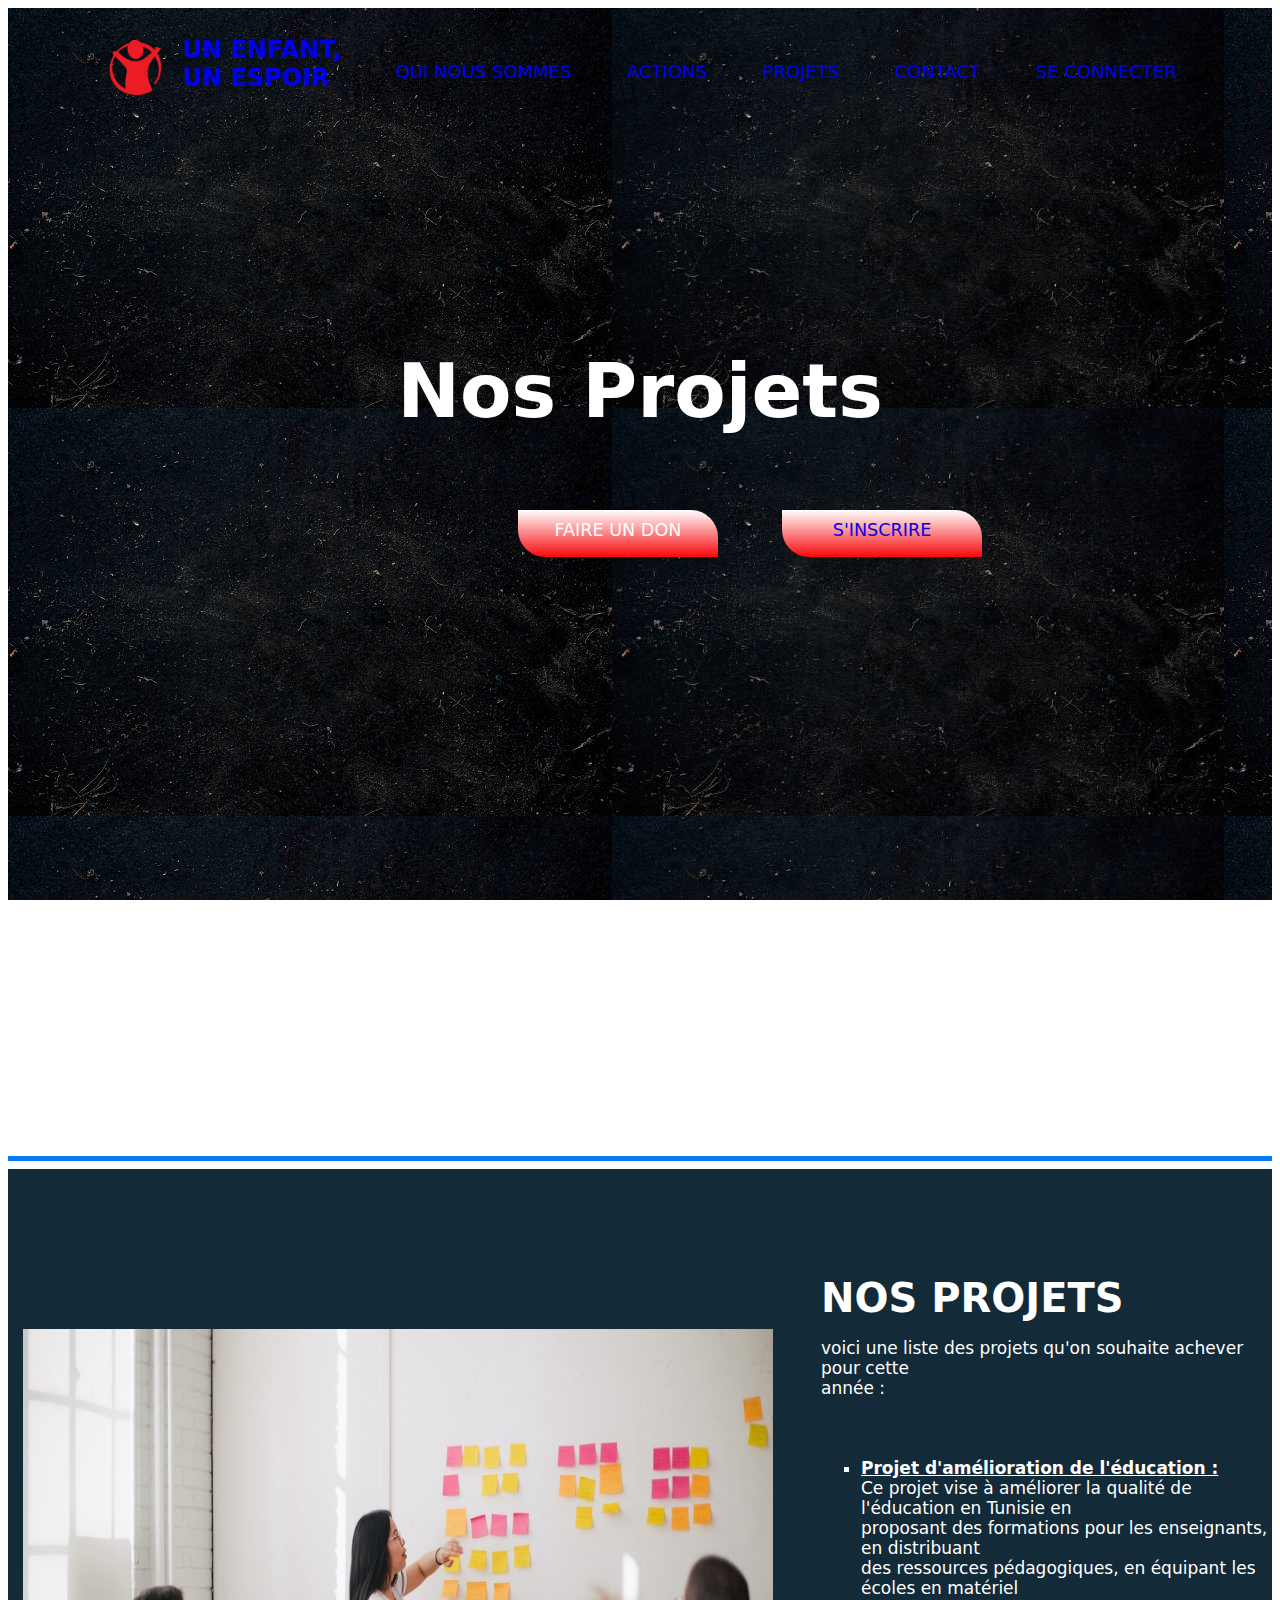
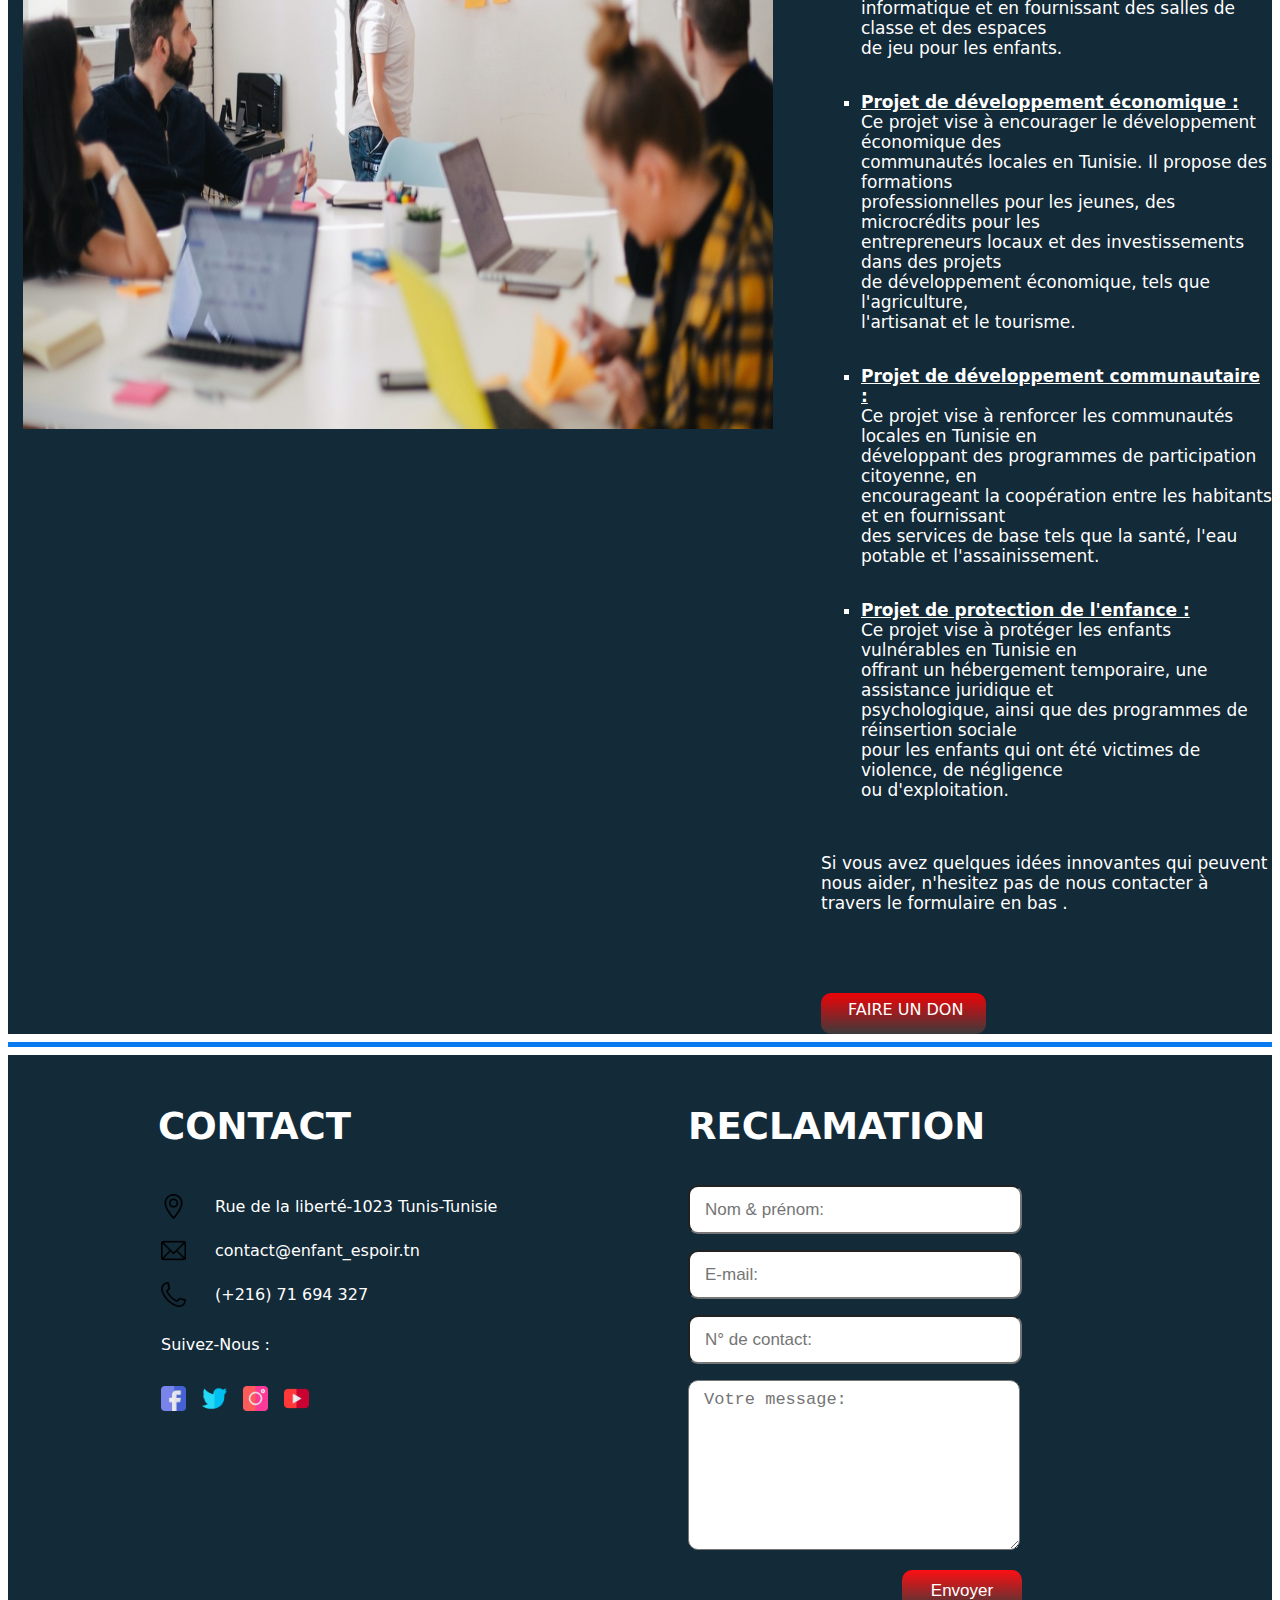
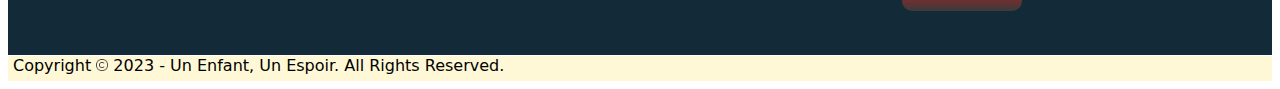
<file: projets.html>
<!DOCTYPE html>
<html lang="fr" dir="ltr">
    <head>
        <title>Projets</title>
        <meta charset="utf-8" />
        <link rel="stylesheet" href="style1.css">
        <link rel="stylesheet" href="style2.css">
    </head>
    <body class="page">
        <div class="header1">
            <div class="logo">
                <a href="index.html"><img src="logo.png" alt="logo" width="55px"></a>
            </div>
            <div class="title">
                <a href="index.html"><h2>UN ENFANT,<br/> UN ESPOIR</h2></a>
            </div>
            <div class="menu">
                <div class="flexbox_item"><a href="Qui_nous_sommes.html">QUI NOUS SOMMES</a></div>
                <div class="flexbox_item"><a href="actions.html">ACTIONS</a></div>
                <div class="flexbox_item"><a href="projets.html">PROJETS</a></div>
                <div class="flexbox_item"><a href="#ancre">CONTACT</a></div>
                <div class="flexbox_item"><a href="connexion.html">SE CONNECTER</a></div>
            </div>
            <div class="page_title">
                <p><strong>Nos Projets</strong></p>
            </div>
            <div class="flexbox">
                <div class="donation_box">FAIRE UN DON</div>
                <div class="donation_box"><a href="inscription.html">S'INSCRIRE</a></div>
            </div>
        </div>
        <hr size="5" color="#0A7AF1" noshade />
        <div class="mission1">
            <div><img src="image_projet.jpg" alt="enfants" style="width: 750px; height: 700px; padding-top: 70px; padding-left: 15px;" /></div>
            <div>
                <p><strong><span>NOS PROJETS</span></strong></p>
                <p style="font-size: 17px;">voici une liste des projets qu'on souhaite achever pour cette<br/> année : </p>
                <ul type="square" class="miss_flex">
                    <li><span>Projet d'amélioration de l'éducation :</span><br/> Ce projet vise à améliorer la qualité de l'éducation en Tunisie en<br/> proposant des formations pour les enseignants, en distribuant<br/> des ressources pédagogiques, en équipant les écoles en matériel<br/> informatique et en fournissant des salles de classe et des espaces<br/> de jeu pour les enfants.</li>
                    <li><span>Projet de développement économique :</span><br/> Ce projet vise à encourager le développement économique des<br/> communautés locales en Tunisie. Il propose des formations<br/> professionnelles pour les jeunes, des microcrédits pour les<br/> entrepreneurs locaux et des investissements dans des projets<br/> de développement économique, tels que l'agriculture,<br/> l'artisanat et le tourisme.</li>
                    <li><span>Projet de développement communautaire :</span><br/> Ce projet vise à renforcer les communautés locales en Tunisie en<br/> développant des programmes de participation citoyenne, en<br/> encourageant la coopération entre les habitants et en fournissant<br/> des services de base tels que la santé, l'eau potable et l'assainissement.</li>
                    <li><span>Projet de protection de l'enfance :</span><br/> Ce projet vise à protéger les enfants vulnérables en Tunisie en<br/> offrant un hébergement temporaire, une assistance juridique et<br/> psychologique, ainsi que des programmes de réinsertion sociale<br/> pour les enfants qui ont été victimes de violence, de négligence<br/> ou d'exploitation. </li>
                </ul>
                <br/>
                <p style="font-size: 17px;">Si vous avez quelques idées innovantes qui peuvent nous aider, n'hesitez pas de nous contacter à travers le formulaire en bas . </p>
                <div class="donation_box1"><p style="padding-top: 7px; padding-left: 27px;">FAIRE UN DON</p></div>
            </div>
        </div>
        <hr size="5" color="#0A7AF1" noshade />
        <a name="ancre"></a>
        <div class="contact">
            <div style="display: flex; justify-content: space-between;">
            <div class="contact_txt">
                <div style="font-size: 37px;  min-height: 80px;"><strong>CONTACT</strong></div>
                    <table>
                        <tr>
                            <td style="width: 50px; height: 40px;"><img src="adresse.png" alt="adresse" style="width: 25px;" ></td>
                            <td style="padding-bottom: 5px;">Rue de la liberté-1023 Tunis-Tunisie</td>
                        </tr>
                        <tr>
                            <td style="width: 50px; height: 40px;"><img src="email.png" alt="email" style="width: 25px;"></td>
                            <td style="padding-bottom: 5px;">contact@enfant_espoir.tn</td>
                        </tr>
                        <tr>
                            <td style="width: 50px; height: 40px;"><img src="telephone.png" alt="telephone" style="width: 25px;"></td>
                            <td style="padding-bottom: 5px;">(+216) 71 694 327</td>
                        </tr>
                    </table>
                    <div style="padding-left: 3px;">
                    <p>Suivez-Nous :</p>
                    <div style="display: flex; gap: 1em;">
                    <p><img src="facebook.png" alt="facebook" style="width: 25px;"></p>
                    <p><img src="twitter.png" alt="twitter" style="width: 25px;"></p>
                    <p><img src="instagram.png" alt="instagram" style="width: 25px;"></p>
                    <p><img src="youtube.png" alt="youtube" style="width: 25px;"></p>
                </div>
            </div>
                </div>
                <div class="reclamation_txt">
                    <div style="font-size: 37px;  min-height: 80px;"><strong>RECLAMATION</strong></div>
                    <div>
                        <form>
                            <div><input type="text" name="nom" placeholder="Nom & prénom:" /></div>
                            <div><input type="email" name="email" placeholder="E-mail:" /></div>
                            <div><input type="tel" name="numero" placeholder="N° de contact:" /></div>
                            <div><textarea name="commentaire" placeholder="Votre message:"></textarea></div>
                            <div><input type="submit" name="envoyer" value="Envoyer"></div>
                        </form>
                    </div>
                </div>
            </div>
            </div>
            <div class="copyright">
                <p>Copyright <img src="copyright.png" alt="copyright" style="width: 12px"> 2023 - Un Enfant, Un Espoir. All Rights Reserved.</p>
            </div>
    </body>
</html>
</file>
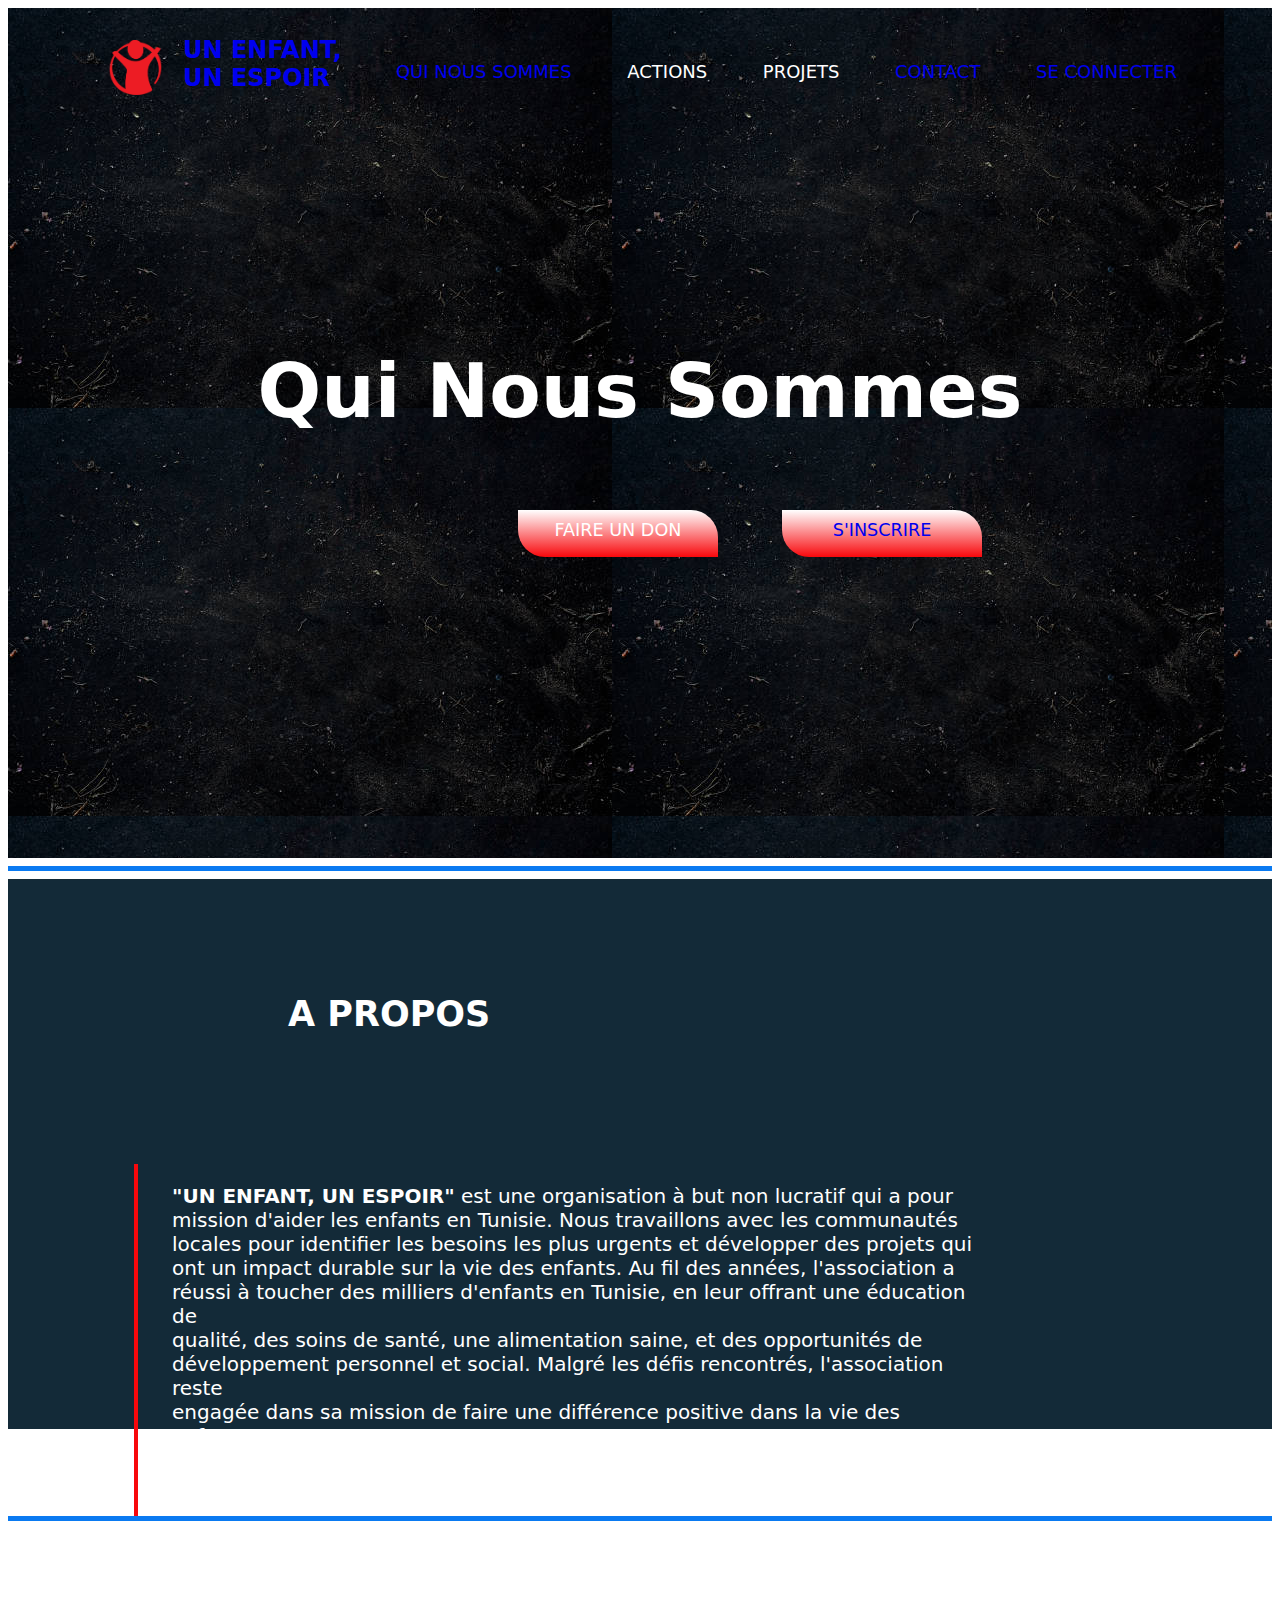
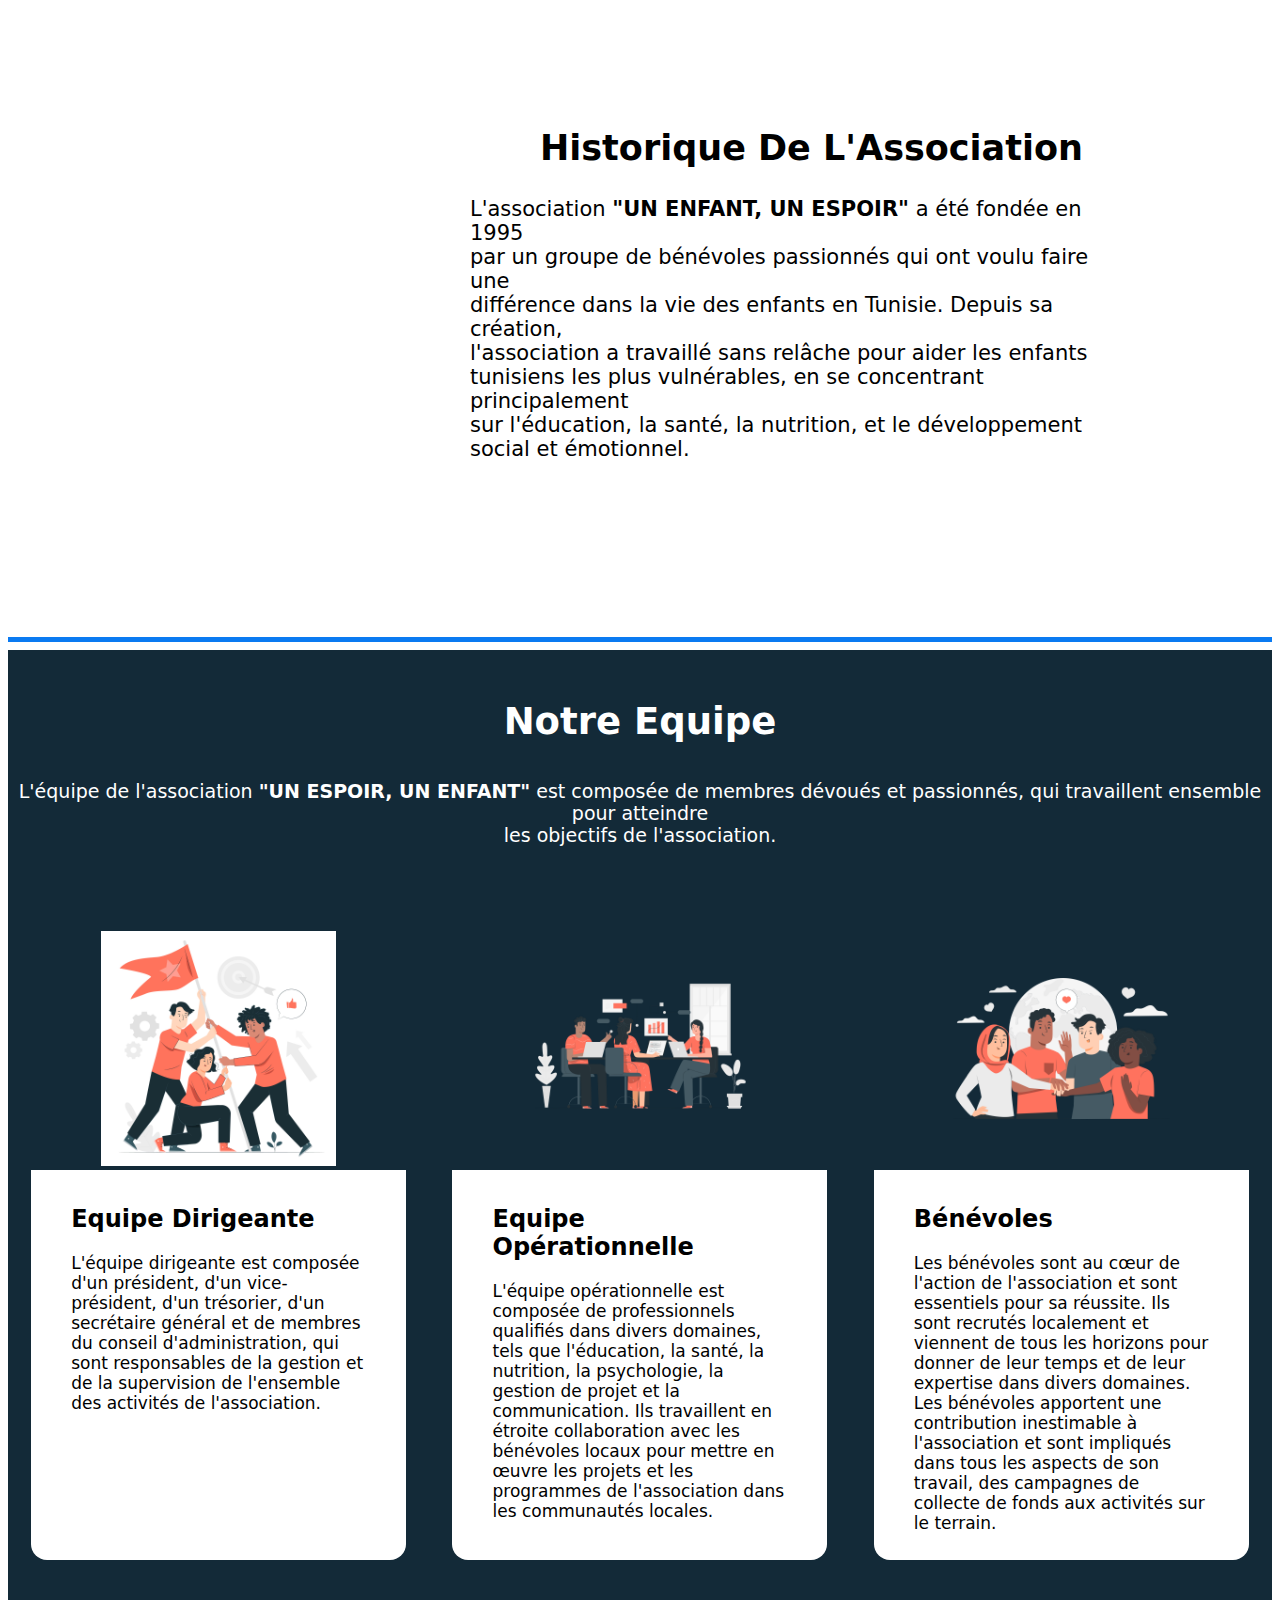
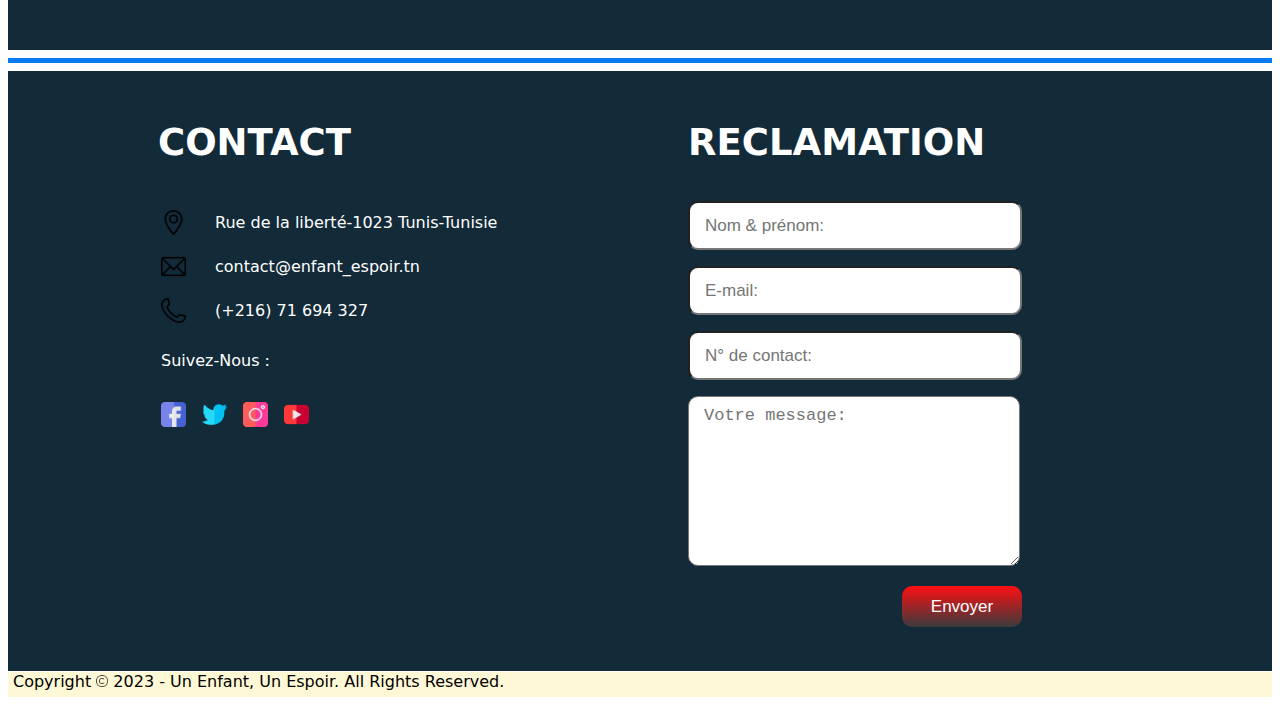
<file: Qui_nous_sommes.html>
<!DOCTYPE html>
<html lang="fr" dir="ltr">
    <head>
        <title>Qui Nous Sommes</title>
        <meta charset="utf-8" />
        <link rel="stylesheet" href="style1.css">
    </head>
    <body class="page">
        <div class="header">
            <div class="logo">
                <a href="index.html"><img src="logo.png" alt="logo" width="55px"></a>
            </div>
            <div class="title">
                <a href="index.html"><h2>UN ENFANT,<br/> UN ESPOIR</h2></a>
            </div>
            <div class="menu">
                <div class="flexbox_item"><a href="Qui_nous_sommes.html">QUI NOUS SOMMES</a></div>
                <div class="flexbox_item">ACTIONS</div>
                <div class="flexbox_item">PROJETS</div>
                <div class="flexbox_item"><a href="#ancre">CONTACT</a></div>
                <div class="flexbox_item"><a href="connexion.html">SE CONNECTER</a></div>
            </div>
            <div class="page_title">
                <p><strong>Qui Nous Sommes</strong></p>
            </div>
            <div class="flexbox">
                <div class="donation_box">FAIRE UN DON</div>
                <div class="donation_box"><a href="inscription.html">S'INSCRIRE</a></div>
            </div>
        </div>
        <hr size="5" color="#0A7AF1" noshade />
        <div class="apropos">
        <div class="apropos_title">
            <p><strong>A PROPOS</strong></p>
        </div>
        <div class="apropos_txt">
            <p style="margin-left: 4%;">
                <strong>"UN ENFANT, UN ESPOIR"</strong> est une organisation à but non lucratif qui a pour<br/> mission d'aider les enfants en Tunisie. Nous travaillons avec les communautés<br> locales pour identifier les besoins les plus urgents et développer des projets qui<br> ont un impact durable sur la vie des enfants. Au fil des années, l'association a<br> réussi à toucher des milliers d'enfants en Tunisie, en leur offrant une éducation de<br> qualité, des soins de santé, une alimentation saine, et des opportunités de<br> développement personnel et social. Malgré les défis rencontrés, l'association reste<br> engagée dans sa mission de faire une différence positive dans la vie des enfants en<br> Tunisie et continue à travailler dur pour offrir un meilleur avenir à la nouvelle<br> génération.
            </p>
        </div>
    </div>
        <hr size="5" color="#0A7AF1" noshade/>
        <div class="historique">
            <div class="historique_box">
                <div class="historique_txt">
                    <h2>Historique De L'Association</h2>
                    <p>
                        L'association <strong>"UN ENFANT, UN ESPOIR"</strong> a été fondée en 1995<br/> par un groupe de bénévoles passionnés qui ont voulu faire une<br/> différence dans la vie des enfants en Tunisie. Depuis sa création,<br/>l'association a travaillé sans relâche pour aider les enfants<br/> tunisiens les plus vulnérables, en se concentrant principalement<br/> sur l'éducation, la santé, la nutrition, et le développement<br/> social et émotionnel.
                    </p>
                </div>
            </div>
        </div>
        <hr size="5" color="#0A7AF1" noshade/>
        <div class="equipe">
            <div>
                <div style="font-size: 37px;  min-height: 80px;"><strong>Notre Equipe</strong></div>
                <div style="font-size: 19px;">L'équipe de l'association <strong>"UN ESPOIR, UN ENFANT"</strong> est composée de membres dévoués et passionnés, qui travaillent ensemble pour atteindre<br/> les objectifs de l'association.</div>
            </div>
            <div class="equipe_flexbox">
                <div>
                    <img src="equipe_dirig.jpg" style="width: 235px;">
                    <div class="equipe_box">     
                        <div class="equipe_txt">
                        <h2>Equipe Dirigeante</h2>
                        <p>L'équipe dirigeante est composée d'un président, d'un vice-président, d'un trésorier, d'un secrétaire général et de membres du conseil d'administration, qui sont responsables de la gestion et de la supervision de l'ensemble des activités de l'association.</p>
                        </div>
                    </div>
                </div>
                <div>
                    <img src="equipe_oper.png" style="width: 235px;">
                    <div class="equipe_box">     
                        <div class="equipe_txt">
                        <h2>Equipe Opérationnelle</h2>
                        <p>L'équipe opérationnelle est composée de professionnels qualifiés dans divers domaines, tels que l'éducation, la santé, la nutrition, la psychologie, la gestion de projet et la communication. Ils travaillent en étroite collaboration avec les bénévoles locaux pour mettre en œuvre les projets et les programmes de l'association dans les communautés locales.</p>
                        </div>
                    </div>
                </div>
                <div>
                    <img src="benevole.png" style="width: 235px;">
                    <div class="equipe_box">     
                        <div class="equipe_txt">
                        <h2>Bénévoles</h2>
                        <p>Les bénévoles sont au cœur de l'action de l'association et sont essentiels pour sa réussite. Ils sont recrutés localement et viennent de tous les horizons pour donner de leur temps et de leur expertise dans divers domaines. Les bénévoles apportent une contribution inestimable à l'association et sont impliqués dans tous les aspects de son travail, des campagnes de collecte de fonds aux activités sur le terrain.</p>
                        </div>
                    </div>
                </div>
            </div>
        </div>
        <hr size="5" color="#0A7AF1" noshade/>
        <a name="ancre"></a>
        <div class="contact">
        <div style="display: flex; justify-content: space-between;">
        <div class="contact_txt">
            <div style="font-size: 37px;  min-height: 80px;"><strong>CONTACT</strong></div>
                <table>
                    <tr>
                        <td style="width: 50px; height: 40px;"><img src="adresse.png" alt="adresse" style="width: 25px;" ></td>
                        <td style="padding-bottom: 5px;">Rue de la liberté-1023 Tunis-Tunisie</td>
                    </tr>
                    <tr>
                        <td style="width: 50px; height: 40px;"><img src="email.png" alt="email" style="width: 25px;"></td>
                        <td style="padding-bottom: 5px;">contact@enfant_espoir.tn</td>
                    </tr>
                    <tr>
                        <td style="width: 50px; height: 40px;"><img src="telephone.png" alt="telephone" style="width: 25px;"></td>
                        <td style="padding-bottom: 5px;">(+216) 71 694 327</td>
                    </tr>
                </table>
                <div style="padding-left: 3px;">
                <p>Suivez-Nous :</p>
                <div style="display: flex; gap: 1em;">
                <p><img src="facebook.png" alt="facebook" style="width: 25px;"></p>
                <p><img src="twitter.png" alt="twitter" style="width: 25px;"></p>
                <p><img src="instagram.png" alt="instagram" style="width: 25px;"></p>
                <p><img src="youtube.png" alt="youtube" style="width: 25px;"></p>
            </div>
        </div>
            </div>
            <div class="reclamation_txt">
                <div style="font-size: 37px;  min-height: 80px;"><strong>RECLAMATION</strong></div>
                <div>
                    <form>
                        <div><input type="text" name="nom" placeholder="Nom & prénom:" /></div>
                        <div><input type="email" name="email" placeholder="E-mail:" /></div>
                        <div><input type="tel" name="numero" placeholder="N° de contact:" /></div>
                        <div><textarea name="commentaire" placeholder="Votre message:"></textarea></div>
                        <div><input type="submit" name="envoyer" value="Envoyer"></div>
                    </form>
                </div>
            </div>
        </div>
        </div>
        <div class="copyright">
            <p>Copyright <img src="copyright.png" alt="copyright" style="width: 12px"> 2023 - Un Enfant, Un Espoir. All Rights Reserved.</p>
        </div>
    </body>
</html>
</file>
<file: style1.css>
.page{
    font-family: system-ui, -apple-system, BlinkMacSystemFont, 'Segoe UI', Roboto, Oxygen, Ubuntu, Cantarell, 'Open Sans', 'Helvetica Neue', sans-serif;
}
.logo{
    float: left;
    margin-left: 100px;
    margin-top: 32px;
    cursor: pointer;
    
}
.menu{
    float: right;
    margin-right: 80px;
    margin-top: 45px;
    display: flex;
    justify-content: space-between;
    flex-direction: row;
    gap: 1.6em;
}
.flexbox_item{
    font-size: 18px;
    cursor: pointer;
    border-radius: 17px;
    padding: 8px 15px;
}
.flexbox_item:hover{
    background-color: white;
    box-shadow: 0 10px 10px rgba(0, 0, 0, 0.1);
    color: black;
}
.flexbox_item a{
    text-decoration: none;
}
.title a{
    text-decoration: none;
}
.donation_box a{
    text-decoration: none;
}
.flexbox_item a:hover{
    color: black;
}
.title{
    float: left;
    margin-left: 20px;
    margin-top: 8px;
    cursor: pointer;
}
.page_title{
    clear: both;
    text-align: center;
    font-size: 75px;
    padding-top: 160px;
}
.header{
    min-height: 850px;
    background: url(1.jpg);
    background-attachment: fixed;
    color: white;
}
.flexbox{
    display: flex;
    flex-direction: row;
    margin-left: 510px;
    gap: 4em;
}
.donation_box{
    width: 180px;
    padding: 10px;
    border-top-right-radius: 27px;
    border-bottom-left-radius: 27px;
    background-image: linear-gradient(white , #F8080C);
    text-align: center;
    height: 27px;
    font-size: 17.6px;
    cursor: pointer;
    border: none;
}

.donation_box:hover{
    color: black;
    background-image: linear-gradient(white , #ff8183);
    font-weight: 500;
}
.apropos_title{
    float: left;
    font-size: 35px;
    margin-left: 280px;
    margin-top: 80px;
}
.apropos_txt{
    font-size: 20px;
    float: left;
    margin-left: 10%;
    margin-top: 95px;
    border-left: 4px solid;
    border-color: #F8080C;
}
.apropos{
    color: white;
    height: 550px;
    background-color: #132A38;
}
hr{
    clear: both;
}
.historique{
    height: 700px;
    background: url(sos.jpg) no-repeat ;
    background-size: cover;
    background-attachment: fixed;
}
.historique_box{
    position: absolute;
    background: rgba(255, 255, 255, .5);
    width: 720px;
    height: 430px;
    margin-left: 400px;
    margin-top: 150px;
}
.historique_txt{
    text-align: left;
    padding-top: 20px;
    padding-left: 62px;
    font-size: 21px;
}
.historique_txt h2{
    padding-left: 70px;
    font-size: 35px;
}
.equipe{
    background-color: #132A38;
    min-height: 1000px;
    color: white;
}
.equipe >*{
    text-align: center;
    padding-top: 50px;
}
.equipe_flexbox{
    display: flex;
    justify-content: space-around;
    margin-top: 35px;
}
.equipe_box{
    width: 375px;
    height: 390px;
    background-color: white;
    color: black;
    border-bottom-left-radius: 1rem;
    border-bottom-right-radius: 1rem;
}
.equipe_txt{
    padding-top: 15px;
    margin-left: 40px;
    margin-right: 40px;
    text-align: left;
}
.equipe_txt p{
    font-size: 17px;
}
.contact{
    height: 600px;
    background-color: #132A38;
    color: white;
}
.contact_txt{
    padding-left: 150px;
    padding-top: 50px;
}
.icons{
    width: 25px;
    float: left;
}
.reclamation_txt{
    padding-right: 250px;
    padding-top: 50px;
    clear: both;
}
.reclamation_txt input{
    width: 300px;
    height: 45px;
    border-radius: 10px;
    font-size: 17px;
    padding: 0 15px;
}
.reclamation_txt textarea{
    width: 300px;
    height: 150px;
    border-radius: 10px;
    font-size: 17px;
    padding: 9px 15px;
}
.reclamation_txt input[type="submit"]{
    border-radius: 10px;
    width: 120px;
    height: 41px;
    float: right;
    cursor: pointer;
    border: none;
    background-image: linear-gradient(#ff0004ef , #3b3b3b);
    color: white;
}
.reclamation_txt input[type="submit"]:hover{
    color: black;
    background-image: linear-gradient(#ff8183 , #3b3b3b);
    font-weight: 500;
}
.reclamation_txt form{
    display: flex;
    flex-direction: column;
    gap: 1em;
}
.copyright{
    height: 25px;
    background-color: #FFF8D6;
}
.copyright p{
    margin-top: 1px;
    margin-left: 5px;
}
</file>
<file: style2.css>
.page_title1{
    clear: both;
    text-align: center;
    font-size: 55px;
    padding-top: 150px;
}
.header1{
    min-height: 1140px;
    background: url(1.jpg);
    background-attachment: fixed;
    color: white;
}
/*span{
    font-size: 70px;
}*/
.mission{
    min-height: 950px;
    background-color: #132A38;
    color: white;
    display: flex;
    gap: 3em;
    padding-top: 90px;
}
.mission1{
    min-height: 1150px;
    background-color: #132A38;
    color: white;
    display: flex;
    gap: 3em;
    padding-top: 90px;
}
.miss_flex {
    display: flex;
    flex-direction: column;
    gap: 2em;
    margin-top: 60px;
    font-size: 17px;
}
.mission p span{
    font-size: 40px;
}
.mission1 p span{
    font-size: 40px;
}
.miss_flex span{
    font-weight: bold;
    text-decoration: underline;
}
.donation_box1{
    width: 165px;
    height: 41px;
    cursor: pointer;
    border: none;
    background-image: linear-gradient(#ff0004ef , #3b3b3b);
    color: white;
    border-radius: 10px;
    margin-top: 80px;
}
.donation_box1:hover{
    color: black;
    background-image: linear-gradient(#ff8183 , #3b3b3b);
    font-weight: 500;
}
.bilan{
    min-height: 770px;
    background-color: #132A38;
    color: whitesmoke
}
.flexbox1{
    display: flex;
    flex-direction: row;
    padding-top: 130px;
    width: 90%;
    height: 530px;
    gap: 2em;
    padding-left: 72px;
}
.item1{
    background: url(item1.PNG) no-repeat ;
    width: 35%;
    height: 100%;
    background-size: cover;
    background-position: right;
}
.item2{
    background: url(item2.jpg) no-repeat;
    width: 35%;
    background-size: cover;
    background-position: center;
}
.item3{
    background: url(item3.PNG) no-repeat;
    width: 35%;
    background-size: cover;
    background-position: right;
}
#couleur{
    background: rgba(124, 7, 7, 0.4);
    height: 100%;
    width: 100%;
}
#couleur1{
    background: rgba(0, 0, 0, 0.57);
    height: 100%;
    width: 100%;
}
.item_txt{
    padding-top: 100px;
    text-align: center;
}
.item_txt h2{
    font-size: 30px;
}
.item_txt p{
    font-size: 17px;
}
.item_txt p:nth-child(2){
    cursor: pointer;
}
.statistique{
    min-height: 580px;
    background-color: #132A38;
}
.stat_container{
    display: flex;
    justify-content: center;
    align-items: center;
    flex-wrap: wrap;
    padding: 40px 0;
}
.stat_container .stat_box{
    position: relative;
    width: 320px;
    height: 400px;
    display: flex;
    justify-content: center;
    align-items: center;
    margin: 40px 30px;
    transition: 0.5s;
}
.stat_container .stat_box::before{
    content: '';
    position: absolute;
    top: 0;
    left: 50px;
    width: 120px;
    height: 100%;
    background: white;
    border-radius: 8px;
    transform: skewX(15deg);
    transition: 0.5s;
}
.stat_container .stat_box::after{
    content: '';
    
    position: absolute;
    top: 0;
    left: 50px;
    width: 120px;
    height: 100%;
    background: white;
    border-radius: 8px;
    transform: skewX(15deg);
    transition: 0.5s;
    filter: blur(30px);
    transition: 0.5s;
}
.stat_container .stat_box:hover::before,
.stat_container .stat_box:hover::after{
    transform: skewX(0deg);
    left: 20px;
    width: calc(100% - 90px);
}
.stat_container .stat_box:nth-child(1)::before,
.stat_container .stat_box:nth-child(1)::after{
    background: linear-gradient(315deg, #ffbc00, #ff0058);
}
.stat_container .stat_box:nth-child(2)::before,
.stat_container .stat_box:nth-child(2)::after{
    background: linear-gradient(315deg, #03a9f4, #ff0058);
}
.stat_container .stat_box:nth-child(3)::before,
.stat_container .stat_box:nth-child(3)::after{
    background: linear-gradient(315deg, #4dff03, #00d0ff);
}
.stat_container .stat_box span{
    display: block;
    position: absolute;
    top: 0;
    left: 0;
    right: 0;
    bottom: 0;
    z-index: 50;
    pointer-events: none;
}
.stat_container .stat_box span::before{
    content: '';
    position: absolute;
    top: 0;
    left: 0;
    width: 100%;
    height: 100%;
    border-radius: 8px;
    background: rgba(255, 255, 255, 0.1);
    backdrop-filter: blur(10px);
    opacity: 0;
    transition: 0.5s;
    animation: animate 2s ease-in-out infinite;
    box-shadow: 0 5px 15px rgba(0, 0, 0, 0.05);
}
.stat_container .stat_box:hover span::before
{
    top: -50px;
    left: 50px;
    width: 100px;
    height: 100px;
    opacity: 1;
}
.stat_container .stat_box span::after{
    content: '';
    position: absolute;
    bottom: 0;
    right: 0;
    width: 100%;
    height: 100%;
    border-radius: 8px;
    background: rgba(255, 255, 255, 0.1);
    backdrop-filter: blur(10px);
    opacity: 0;
    transition: 0.5s;
    animation: animate 2s ease-in-out infinite;
    box-shadow: 0 5px 15px rgba(0, 0, 0, 0.05);
    animation-delay: -1s;
}
.stat_container .stat_box:hover span::after
{
    bottom: -50px;
    right: 50px;
    width: 100px;
    height: 100px;
    opacity: 1;
}
@keyframes animate
{
    0%,100%
    {
        transform: translate(10px);
    }
    50%
    {
        transform: translate(-10px);
    }
}
.stat_container .stat_box .stat_content{
    position: relative;
    left: 0;
    padding: 20px 40px;
    background: rgba(255, 255, 255, 0.05);
    box-shadow: 0 5px 15px rgba(0, 0, 0, 0.1);
    border-radius: 8px;
    backdrop-filter: blur(10px);
    z-index: 1;
    transform: 0.5s;
    color: white;
}
.stat_container .stat_box:hover .stat_content{
    left: -25px;
    padding: 60px 40px;
}
.stat_container .stat_box .stat_content strong{
    font-size: 2em;
    color: white;
    margin-bottom: 10px;
}
.stat_container .stat_box .stat_content p{
    font-size: 1.1em;
    margin-bottom: 10px;
    line-height: 1.4em;
}
.quote{
    min-height: 800px;
    background: url(sos1.jpg) no-repeat;
    background-size: cover;
    background-attachment: fixed; 
}
.quote_txt{
    text-align: center;
    padding-top: 20px;
}
.quote_txt p:nth-child(1){
    font-size: 50px;
}
.quote_txt p:nth-child(2){
    font-size: 30px;
}
.quote_box{
    position: absolute;
    width: 1000px;
    height: 430px;
    transform: skewX(-15deg);
    display: flex;
    justify-content: center;
    margin-top: 180px;
    margin-left: 245px;
    backdrop-filter: blur(10px);
    color: white;
    background: rgba(255, 255, 255, 0.1);
    box-shadow: 0px 0px 16px 0px rgba(0, 0, 0, 0.5);
}
</file>
<file: style3.css>
.page3{
    font-family: system-ui, -apple-system, BlinkMacSystemFont, 'Segoe UI', Roboto, Oxygen, Ubuntu, Cantarell, 'Open Sans', 'Helvetica Neue', sans-serif;
    background-color: #949494;
}
.form_inscri{
    clear: both;
    position: relative;
    display: flex;
    align-items: center;
    justify-content: center;
    padding-top: 40px;
}
.form_inscri form{
    display: flex;
    flex-direction: column;
    padding: 15px;
    box-shadow: 0 0 10px rgba(0, 0, 0, .2);
    background-color: #fff;
    width: 50%;
    font-size: 18px;
    gap: 1.5em;
}
.form_inscri form h4{
    text-align: center;
    font-size: 30px;
}
.form_inscri form hr{
    margin: 10px 0;
    background-color: #ccc;
    border: 0;
    height: 1px;
    width: 100%;
}
.name_field{
    display: flex;
    width: 100%;
    justify-content: space-between;
}
.name_field div{
    display: flex;
    flex-direction: column;
    width: 49%;
}
label{
    margin-bottom: 4px;
}

.form_inscri input{
    margin-bottom: 2px;
    padding: 5px;
    outline: 0;
    border: 1px solid rgba(0, 0, 0, .4);
}
.form_inscri input:focus{
    border: 1px solid #ff0004ef;
}
.form_inscri input[type="text"]{
    width: 250px;
    height: 25px;
    border-radius: 2px;
    font-size: 17px;
}
.form_inscri input[type="email"]{
    width: 250px;
    height: 25px;
    border-radius: 2px;
    font-size: 17px;
}
.form_inscri input[type="tel"]{
    width: 250px;
    height: 25px;
    border-radius: 2px;
    font-size: 17px;
}
.form_inscri input[type="password"]{
    width: 250px;
    height: 25px;
    border-radius: 2px;
    font-size: 17px;
}
.form_inscri input[type="submit"]{
    width: 100px;
    height: 40px;
    border-radius: 2px;
    font-size: 17px;
    cursor: pointer;
    margin-left: 40%;
    margin-top: 30px;
    border: none;
    background-image: linear-gradient(#ff0004ef , #3b3b3b);
    color: white;
}
.form_inscri input[type="submit"]:hover{
    color: black;
    background-image: linear-gradient(#ff8183 , #3b3b3b);
    font-weight: 500;
}
.date_naiss{
    display: flex;
    flex-direction: row;
    width: 100%;
    gap: 2em;
    margin-top: 15px;
    font-size: 16px;
}
.date_naiss div{
    display: flex;
    flex-direction: column;
    width: 70px;
}.date_naiss div select{
    height: 25px;
}
.sexe{
    display: flex;
    flex-direction: row;
    width: 100%;
    gap: 2em;
}
.address_field{
    display: flex;
    gap: 1em;
    margin-top: 15px;
    font-size: 16px;
}
.address_field input[name="code_postal"]{
    width: 65px;
}
.address_field input[name="ville"]{
    width: 110px;
}
.address_field input[name="adresse"]{
    width: 220px;
}
.donnee{
    display: flex;
    flex-direction: column;
}
</file>
<file: style4.css>
.form_connex{
    clear: both;
    position: relative;
    display: flex;
    justify-content: center;
    padding-top: 80px;
    height: 450px;
}
.form_connex form{
    display: flex;
    flex-direction: column;
    padding: 15px;
    box-shadow: 0 0 10px rgba(0, 0, 0, .2);
    background-color: #fff;
    width: 29%;
    font-size: 18px;
    gap: 1.5em;
}
.form_connex form h4{
    text-align: center;
    font-size: 30px;
}
.form_connex form hr{
    margin: 10px 0;
    background-color: #ccc;
    border: 0;
    height: 1px;
    width: 100%;
}
.login_field{
    display: flex;
    flex-direction: column;
    padding-left: 45px;
    gap: 1em;
}
.form_connex input{
    margin-bottom: 2px;
    padding: 5px;
    outline: 0;
    border: 1px solid rgba(0, 0, 0, .4);
    width: 300px;
    height: 25px;
    border-radius: 2px;
    font-size: 17px;
}
.form_connex input[type="submit"]{
    width: 150px;
    height: 45px;
    border-radius: 2px;
    font-size: 17px;
    cursor: pointer;
    margin-left: 90px;
    margin-top: 15px;
    border: none;
    background-image: linear-gradient(#ff0004ef , #3b3b3b);
    color: white;
}
.form_connex input[type="submit"]:hover{
    color: black;
    background-image: linear-gradient(#ff8183 , #3b3b3b);
    font-weight: 500;
}
</file>
<file: login.css>
body {
  font-family: Arial, sans-serif;
  background-color: #041c36;
  margin: 0;
  padding: 0;
}

.container {
  width: 400px;
  margin: 0 auto;
  padding: 20px;
  background-color: #041c36;
  color :#ffffff;
  border-radius: 5px;
  box-shadow: 0 0 10px rgba(0, 0, 0, 0.1);
  margin-top: 100px;
}

h2 {
  text-align: center;
  margin-bottom: 20px;
}

.form-group {
  margin-bottom: 20px;
}

.form-group label {
  display: block;
  font-weight: bold;
  margin-bottom: 5px;
  color: #ffffff;
}
.logo{
    float: left;
    margin-left: 50px;
    margin-top: 10px;
    cursor: pointer;
    
}

.form-group input {
  width: 95%;
  padding: 10px;
  border: 1px solid #cccccc;
  border-radius: 5px;
}

.form-group input[type="submit"] {
  background-color: #F8080C;
  color: #ffffff;
  cursor: pointer;
  width : 100%;
}

.form-group input[type="submit"]:hover {
  background-color:#F8080C;
}
</file>
